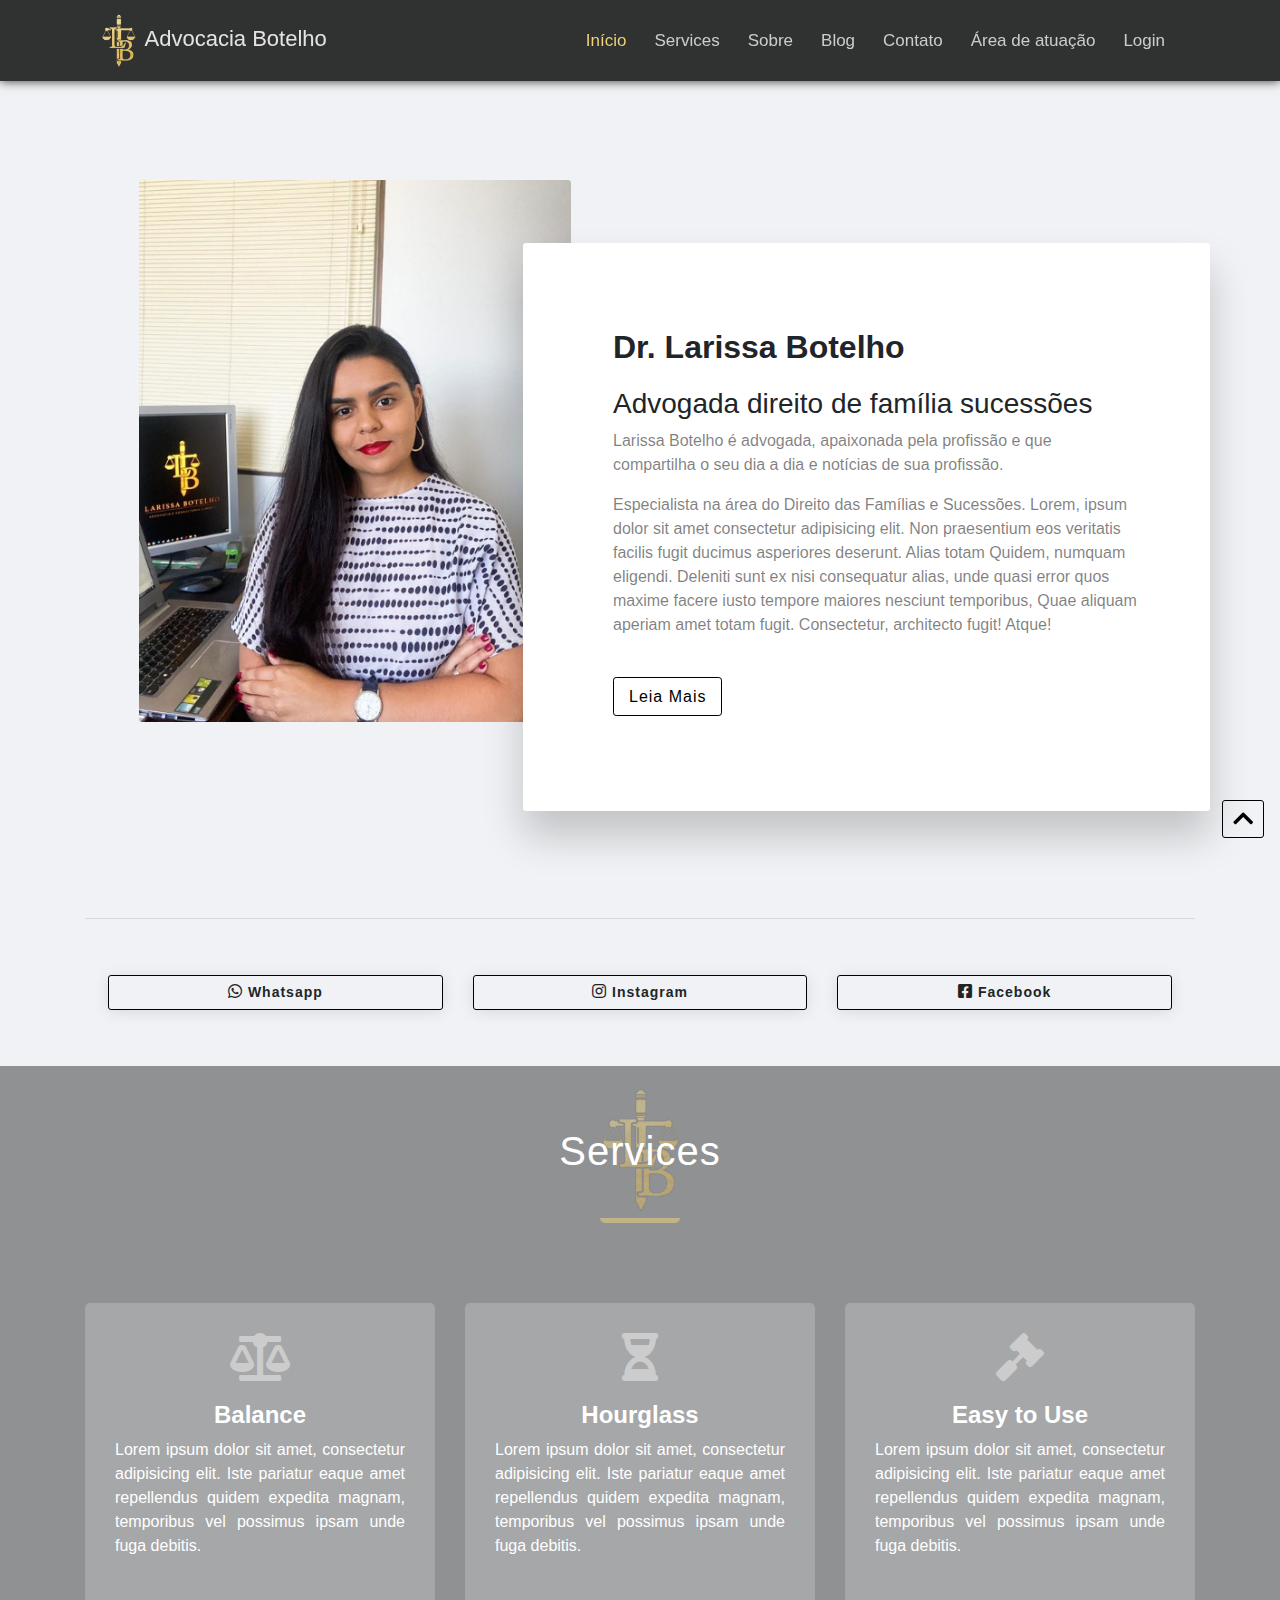
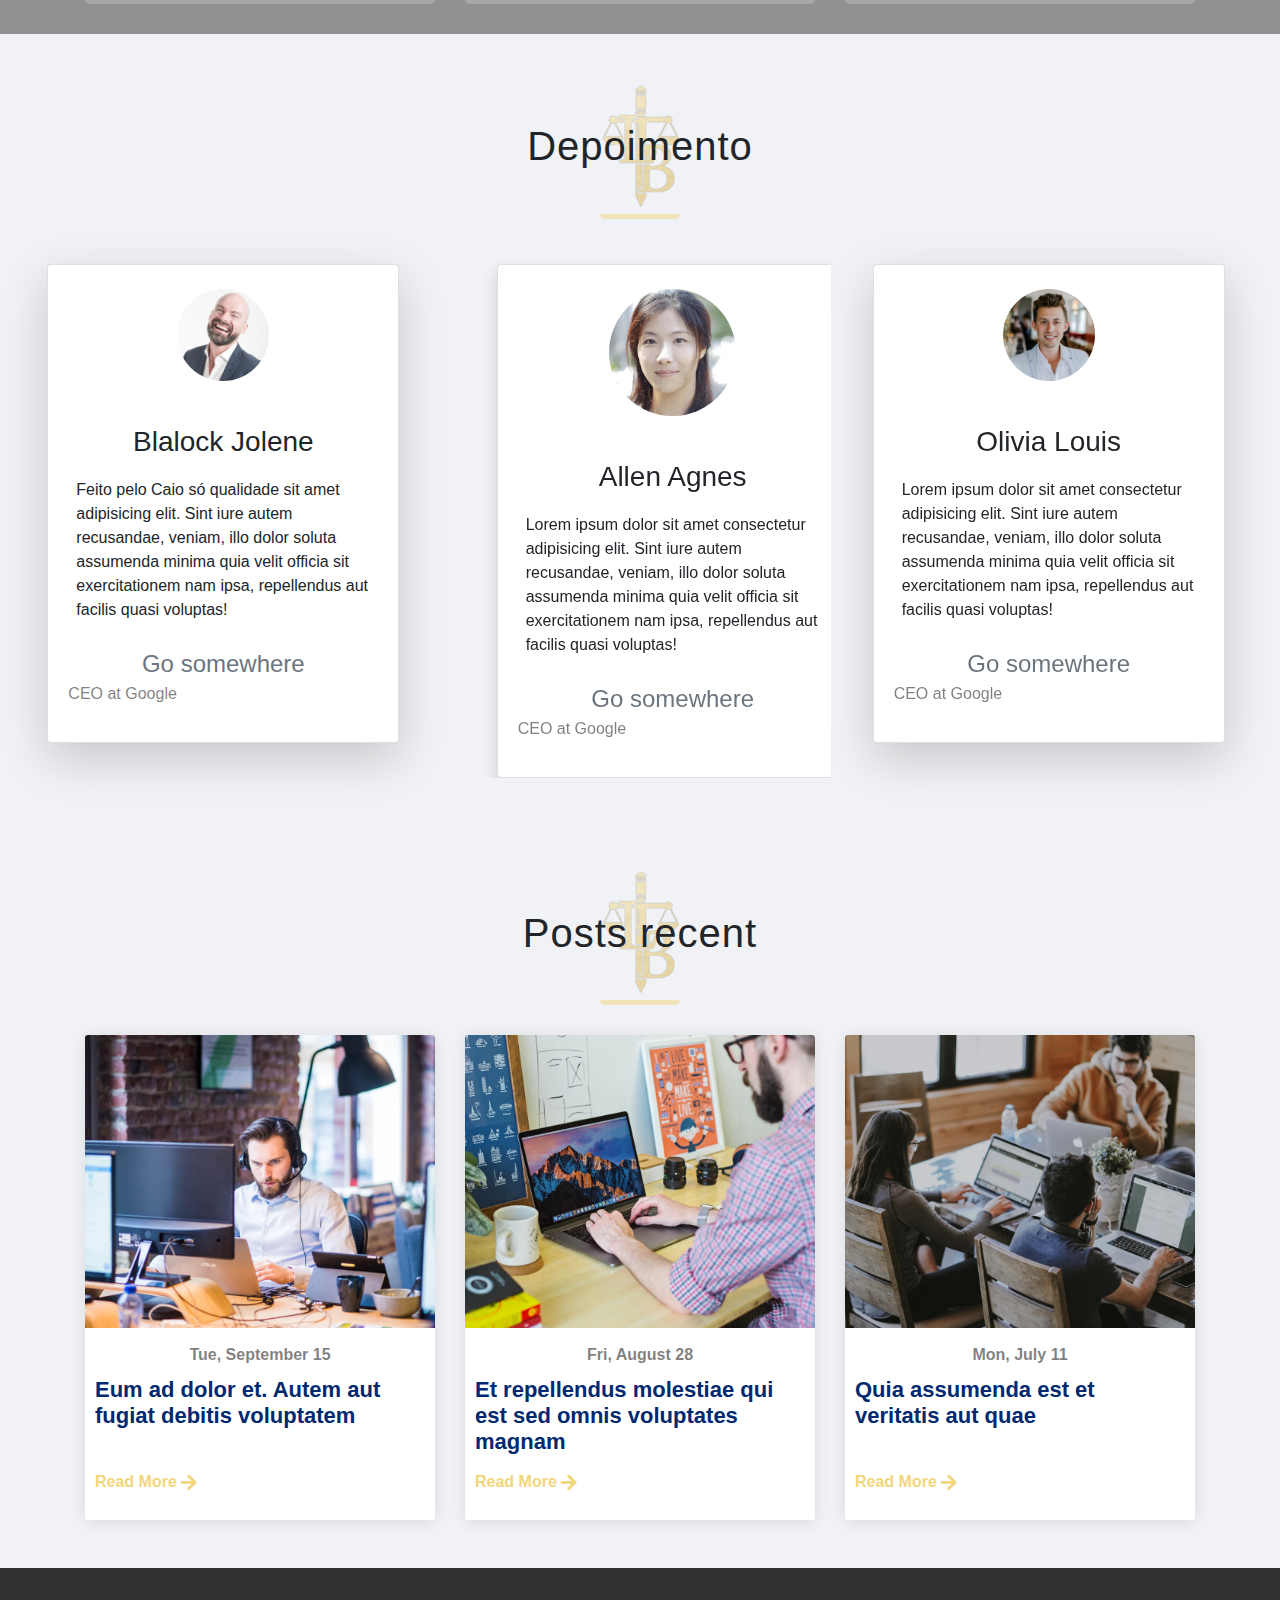
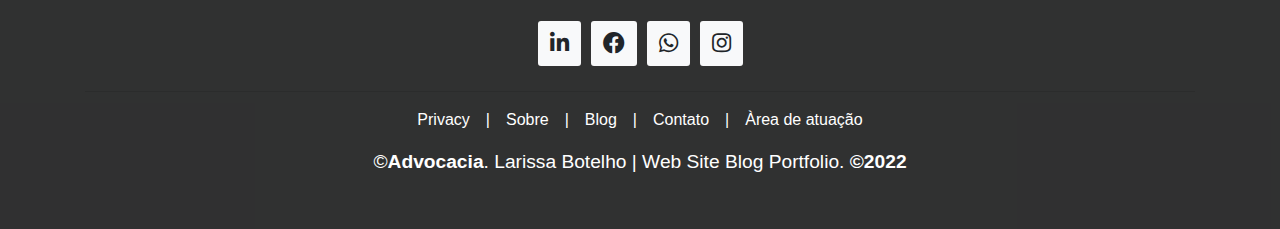
<file: index.html>
<!DOCTYPE html>
<html lang="pt-BR">
<head>
  <meta charset="UTF-8">
  <meta http-equiv="X-UA-Compatible" content="IE=edge">
  <meta name="viewport" content="width=device-width, initial-scale=1.0">
  <title>Larissa Botelho Advocacia</title>
  <!-- Icon Url -->
  <link rel="shortcut icon" href="assets/img/icon-logo.svg" type="image/x-icon">
  <!-- Style Tongas -->
  <link rel="stylesheet" href="assets/css/style.css">
  <!-- Bootstrap -->
  <link rel="stylesheet" href="assets/css/bootstrap.min.css">
  <!-- Icon -->
  <link rel="stylesheet" href="assets/css/all.min.css">
</head>
<body style="background: var(--color-global-gray-2);">
  <!-- Header Navbar -->
  <header class="header fixed-top">
    <div class="container">
      <div class="main-menu">
        <nav class="navbar navbar-expand-lg navbar-light">
          <a class="navbar-brand" href="index.html">
            <img src="assets/img/icon-logo.svg" alt="Icon-Navbar" width="35">
            <span>Advocacia Botelho</span>
          </a>
          <button class="navbar-toggler" type="button" data-toggle="collapse" data-target="#navbarNav"
            aria-controls="navbarNav" aria-expanded="false" aria-label="Toggle navigation"
            style="background: var(--color-global-gray-3); border-radius: 3px;">
            <span class="navbar-toggler-icon"></span>
          </button>
          <div class="collapse navbar-collapse" id="navbarNav">
            <div class="mr-auto"></div>
            <ul class="navbar-nav">
              <li class="nav-item active">
                <a class="nav-link " aria-current="page">Início</a>
              </li>
              <li class="nav-item">
                <a class="nav-link" href="#services">Services</a>
              </li>
              <li class="nav-item">
                <a class="nav-link" href="about.html">Sobre</a>
              </li>
              <li class="nav-item">
                <a class="nav-link" href="blog.html">Blog</a>
              </li>
              <li class="nav-item">
                <a class="nav-link" href="contact.html">Contato</a>
              </li>
              <li class="nav-item">
                <a class="nav-link" href="services.html">Área de atuação</a>
              </li>
              <li class="nav-item">
                <a class="nav-link" href="login.html">Login</a>
              </li>
            </ul>
          </div>
        </nav>
      </div>
    </div>
  </header><!-- // Header Navbar -->
  <!-- Move Up -->
  <div class="move-up fixed-bottom text-right">
    <a href="#"><i class="fas fa-chevron-up"></i></a>
  </div><!--// Move Up -->
  <!-- About -->
  <section class="about section" id="about">
    <div class="container text-center">
      <div class="row">
        <div class="col-md-6 col-12">
          <div class="pray">
            <img src="assets/img/about.PNG" alt="larissa about" class="img-fluid">
          </div>
        </div>
        <div class="col-md-6 col-12">
          <div class="panel text-left">
            <h1>Dr. Larissa Botelho</h1>
            <h3>Advogada direito de família sucessões</h3>
            <p>
              Larissa Botelho é advogada, apaixonada pela profissão e que compartilha o seu dia a dia e notícias de sua
              profissão.
            </p>
            <p>
              Especialista na área do Direito das Famílias e Sucessões. Lorem, ipsum dolor sit amet consectetur
              adipisicing elit. Non praesentium eos veritatis facilis fugit ducimus asperiores deserunt. Alias totam
              Quidem, numquam eligendi. Deleniti sunt ex nisi consequatur alias, unde quasi error quos maxime facere
              iusto tempore maiores nesciunt temporibus, Quae aliquam aperiam amet totam fugit. Consectetur, architecto
              fugit! Atque!
            </p>
            <div class="read-more">
              <a href="about.html">Leia Mais</a>
            </div>
          </div>
        </div>
      </div>
    </div>
  </section><!--// About -->
  <!-- Network Social -->
  <div class="network">
    <div class="container">
      <hr>
      <div class="row" id="services">
        <div class="col-md-4 col-12">
          <div class="rede">
            <a class="btn mr-4" href="https://linktr.ee/Larissabotelho__">
              <i class="fab fa-whatsapp">&nbsp;</i>Whatsapp
            </a>
          </div>
        </div>
        <div class="col-md-4 col-12">
          <div class="rede">
            <a class="btn mr-4" href="https://www.instagram.com/larissabotelho__/">
              <i class="fab fa-instagram">&nbsp;</i>Instagram
            </a>
          </div>
        </div>
        <div class="col-md-4 col-12">
          <div class="rede">
            <a class="btn mr-4" href="https://www.facebook.com/Larissa.Rodriguessss">
              <i class="fab fa-facebook-square">&nbsp;</i>Facebook
            </a>
          </div>
        </div>
      </div>
    </div>
  </div><!-- // Network Social -->
  <!-- Services -->
  <div class="section services">
    <div class="container">
      <div class="logo-menu position-relative d-flex align-items-center justify-content-center">
        <img class="display-1 logo" src="assets/img/icon-logo.svg" alt="logo" width="80">
        <h2 class="position-absolute">Services</h2>
      </div>
      <div class="row">
        <div class="col-md-4 col-12">
          <div class="service-area">
            <i class="fas fa-balance-scale" aria-hidden="true"></i>
            <h4>Balance</h4>
            <p>Lorem ipsum dolor sit amet, consectetur adipisicing elit. Iste pariatur eaque amet repellendus quidem
              expedita magnam, temporibus vel possimus ipsam unde fuga debitis.</p>
          </div>
        </div>
        <div class="col-md-4 col-12">
          <div class="service-area">
            <i class="fas fa-hourglass-half"></i>
            <h4>Hourglass</h4>
            <p>Lorem ipsum dolor sit amet, consectetur adipisicing elit. Iste pariatur eaque amet repellendus quidem
              expedita magnam, temporibus vel possimus ipsam unde fuga debitis.</p>
          </div>
        </div>
        <div class="col-md-4 col-12">
          <div class="service-area">
            <i class="fas fa-gavel" aria-hidden="true"></i>
            <h4>Easy to Use</h4>
            <p>Lorem ipsum dolor sit amet, consectetur adipisicing elit. Iste pariatur eaque amet repellendus quidem
              expedita magnam, temporibus vel possimus ipsam unde fuga debitis.</p>
          </div>
        </div>
      </div>
    </div>
  </div><!--// Services -->
  <!-- Testimonial -->
  <section class="testimonial">
    <div class="logo-menu position-relative d-flex align-items-center justify-content-center">
      <img class="display-1 logo" src="assets/img/icon-logo.svg" alt="logo" width="80">
      <h2 class="position-absolute">Depoimento</h2>
    </div>
    <div class="team row">
      <div class="col-md-4 col-12 text-center">
        <div class="card mr-2 d-inline-block shadow-lg">
          <div class="card-img-top">
            <img src="assets/img/testimonials-1.jpg" class="img-fluid border-radius p-4" alt="">
          </div>
            <div class="card-body">
              <h3 class="card-title">Blalock Jolene</h3>
              <p class="card-text">
                  Feito pelo Caio só qualidade sit amet adipisicing elit. Sint iure autem recusandae, veniam, illo dolor soluta assumenda
                  minima quia velit officia sit exercitationem nam ipsa, repellendus aut facilis quasi voluptas!
              </p>
              <a href="#" class="text-secondary text-decoration-none">Go somewhere</a>
              <p class="text-black-50">CEO at Google</p>
            </div>
         </div>
      </div>
      <div class="col-md-4 col-12">
        <div id="carouselExampleControls" class="carousel slide " data-ride="carousel">
          <div class="carousel-inner text-center">
            <div class="carousel-item active">
              <div class="card mr-2 d-inline-block shadow">
                <div class="card-img-top">
                  <img src="assets/img/testimonials-2.jpg" class="img-fluid rounded-circle w-50 p-4" alt="">
                </div>
                <div class="card-body">
                  <h3 class="card-title">Allen Agnes</h3>
                    <p class="card-text">
                      Lorem ipsum dolor sit amet consectetur adipisicing elit. Sint iure autem recusandae, veniam, illo dolor soluta assumenda
                      minima quia velit officia sit exercitationem nam ipsa, repellendus aut facilis quasi voluptas!
                    </p>
                    <a href="#" class="text-secondary text-decoration-none">Go somewhere</a>
                    <p class="text-black-50">CEO at Google</p>
                </div>
              </div>
            </div>
            <div class="carousel-item">
              <div class="card  d-inline-block mr-2 shadow">
                <div class="card-img-top">
                  <img src="assets/img/testimonials-3.jpg" class="img-fluid rounded-circle w-50 p-4" alt="">
                </div>
                <div class="card-body">
                  <h3 class="card-title">Amiel Barbara</h3>
                  <p class="card-text">
                    Lorem ipsum dolor sit amet consectetur adipisicing elit. Sint iure autem recusandae, veniam, illo dolor soluta assumenda
                    minima quia velit officia sit exercitationem nam ipsa, repellendus aut facilis quasi voluptas!
                  </p>
                    <a href="#" class="text-secondary text-decoration-none">Go somewhere</a>
                    <p class="text-black-50">CEO at Google</p>
                </div>
              </div>
            </div>
          </div>
        </div>
      </div>
      <div class="col-md-4 col-12 text-center">
        <div class="card mr-2 d-inline-block shadow-lg">
          <div class="card-img-top">
            <img src="assets/img/testimonials-4.jpg" class="img-fluid border-radius p-4" alt="">
          </div>
          <div class="card-body">
              <h3 class="card-title">Olivia Louis</h3>
              <p class="card-text">
                Lorem ipsum dolor sit amet consectetur adipisicing elit. Sint iure autem recusandae, veniam, illo dolor soluta assumenda
                minima quia velit officia sit exercitationem nam ipsa, repellendus aut facilis quasi voluptas!
              </p>
            <a href="#" class="text-secondary text-decoration-none">Go somewhere</a>
            <p class="text-black-50">CEO at Google</p>
          </div>
        </div>
      </div>
    </div>
  </section> <!-- // Testimonial -->
  <!-- Post-Recent -->
  <section class="recent-blog-posts">
    <div class="container">
      <div class="logo-menu position-relative d-flex align-items-center justify-content-center">
        <img class="display-1 logo" src="assets/img/icon-logo.svg" alt="logo" width="80">
        <h2 class="position-absolute">Posts recent</h2>
      </div>
      <div class="row">
        <div class="col-lg-4">
          <div class="post-box">
            <div class="post-img"><img src="assets/img/blog-1.jpg" class="img-fluid" alt=""></div>
            <span class="post-date">Tue, September 15</span>
            <h3 class="post-title">Eum ad dolor et. Autem aut fugiat debitis voluptatem</h3>
            <a href="blog.html" class="readmore stretched-link mt-auto"><span>Read More</span><i class="fas fa-arrow-right"></i></a>
          </div>
        </div>
        <div class="col-lg-4">
          <div class="post-box">
            <div class="post-img"><img src="assets/img/blog-2.jpg" class="img-fluid" alt=""></div>
            <span class="post-date">Fri, August 28</span>
            <h3 class="post-title">Et repellendus molestiae qui est sed omnis voluptates magnam</h3>
            <a href="blog.html" class="readmore stretched-link mt-auto"><span>Read More</span><i class="fas fa-arrow-right"></i></a>
          </div>
        </div>
        <div class="col-lg-4">
          <div class="post-box">
            <div class="post-img"><img src="assets/img/blog-3.jpg" class="img-fluid" alt=""></div>
            <span class="post-date">Mon, July 11</span>
            <h3 class="post-title">Quia assumenda est et veritatis aut quae</h3>
            <a href="blog.html" class="readmore stretched-link mt-auto"><span>Read More</span><i class="fas fa-arrow-right"></i></a>
          </div>
        </div>
      </div>
    </div>
  </section><!-- //Post-Recent -->
  <!-- footer -->
  <footer>
    <div class="container-fluid  text-white mt-5 py-1 px-sm-1 px-md-5">
      <div class="container text-center py-5">
        <div class="link d-flex justify-content-center mb-4">
          <a class="btn btn-light btn-social mr-2" href="#"><i class="fab fa-linkedin-in"></i></a>
          <a class="btn btn-light btn-social mr-2" href="https://www.facebook.com/Larissa.Rodriguessss"><i
              class="fab fa-facebook"></i></a>
          <a class="btn btn-light btn-social mr-2" href="https://linktr.ee/Larissabotelho__"><i
              class="fab fa-whatsapp"></i></a>
          <a class="btn btn-light btn-social" href="https://www.instagram.com/larissabotelho__/"><i
              class="fab fa-instagram"></i></a>
        </div>
        <hr>
        <div class="d-flex justify-content-center mb-3">
          <a class="text-white" href="">Privacy</a>
          <span class="px-3">|</span>
          <a class="text-white" href="about.html">Sobre</a>
          <span class="px-3">|</span>
          <a class="text-white" href="blog.html">Blog</a>
          <span class="px-3">|</span>
          <a class="text-white" href="contact.html">Contato</a>
          <span class="px-3">|</span>
          <a class="text-white" href="services.html">Àrea de atuação
          </a>
        </div>
        <p class="m-0">&copy;<a class="text-white font-weight-bold" href="#">Advocacia</a>. Larissa Botelho | Web Site
          Blog Portfolio.<a class="text-white font-weight-bold" href="#"> &copy;2022</a>
        </p>
      </div>
    </div>
  </footer><!--// footer -->
  <!-- TONGAS VILAROUCA-->
  <!-- Jquery -->
  <script src="assets/js/jquery.3.4.1.js"></script>
  <!-- Bootstrap Js -->
  <script src="assets/js/bootstrap.min.js"></script>
</body>
</html>
</file>
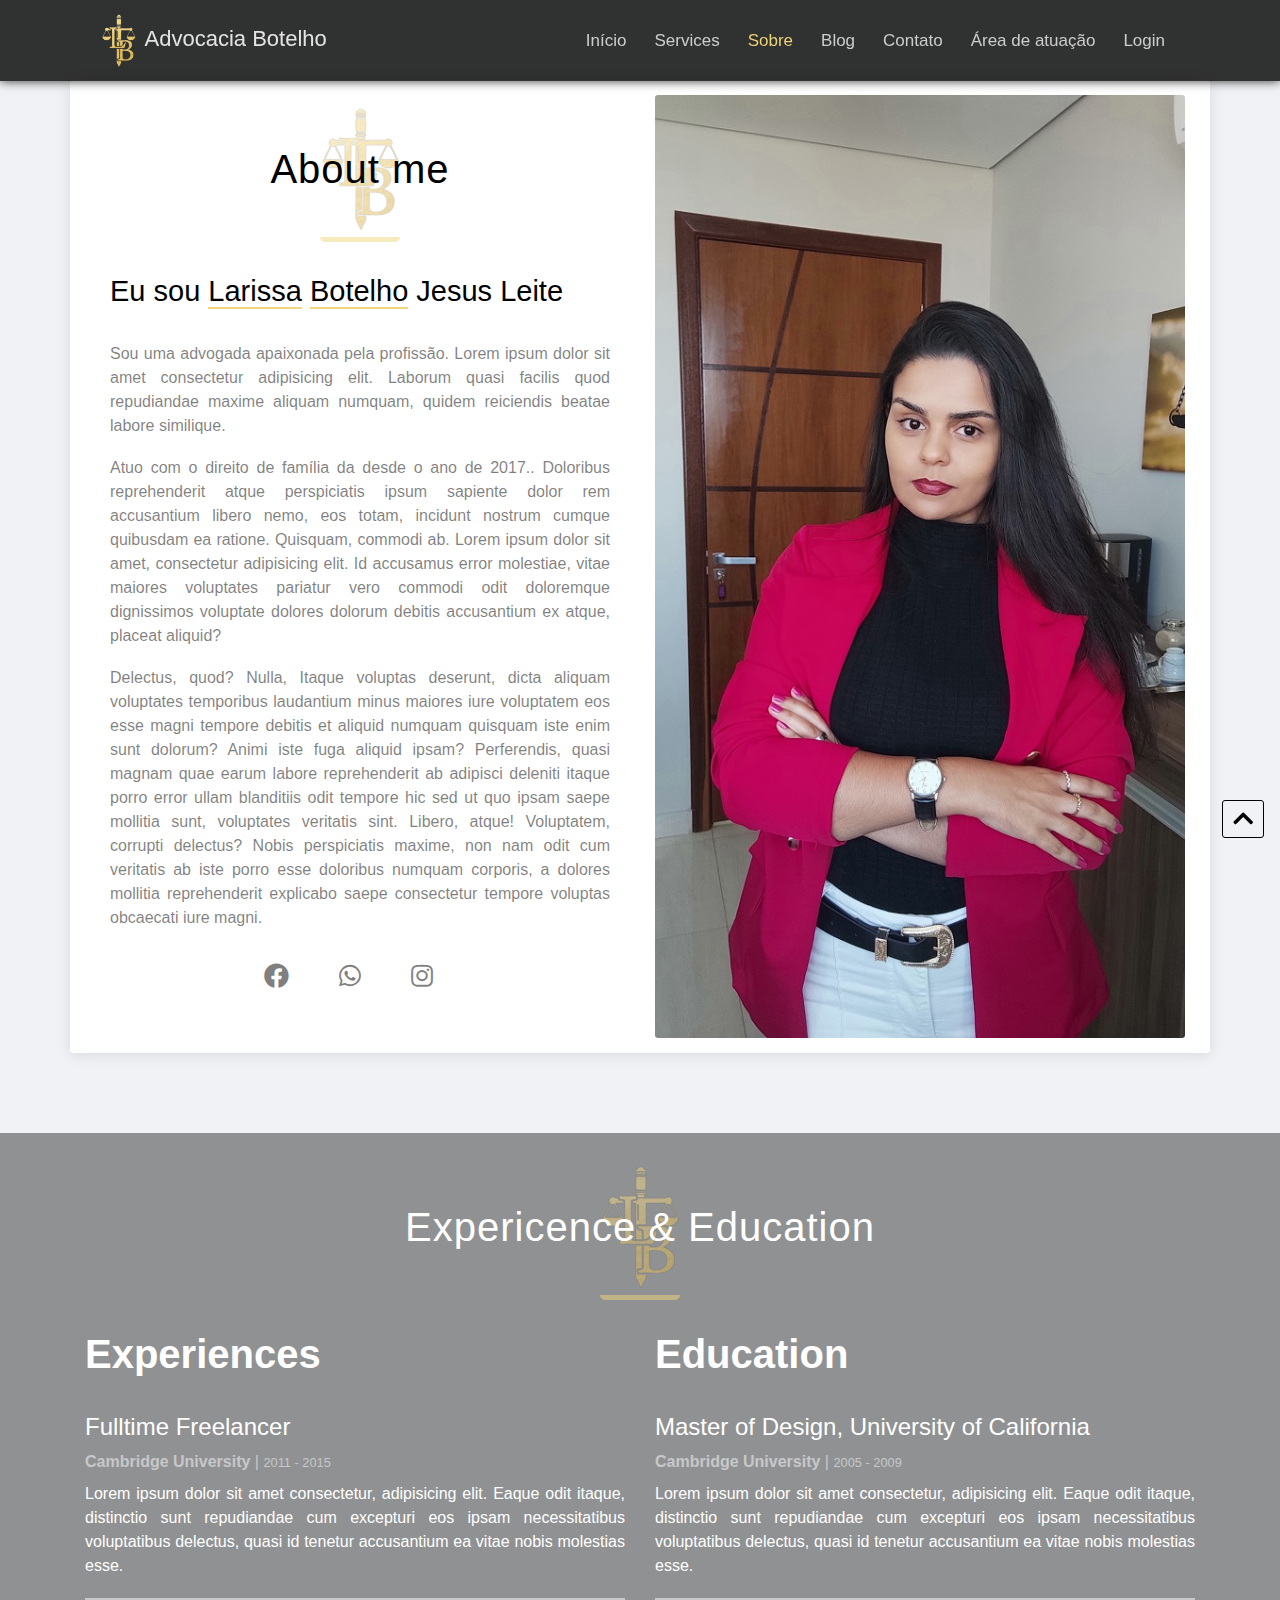
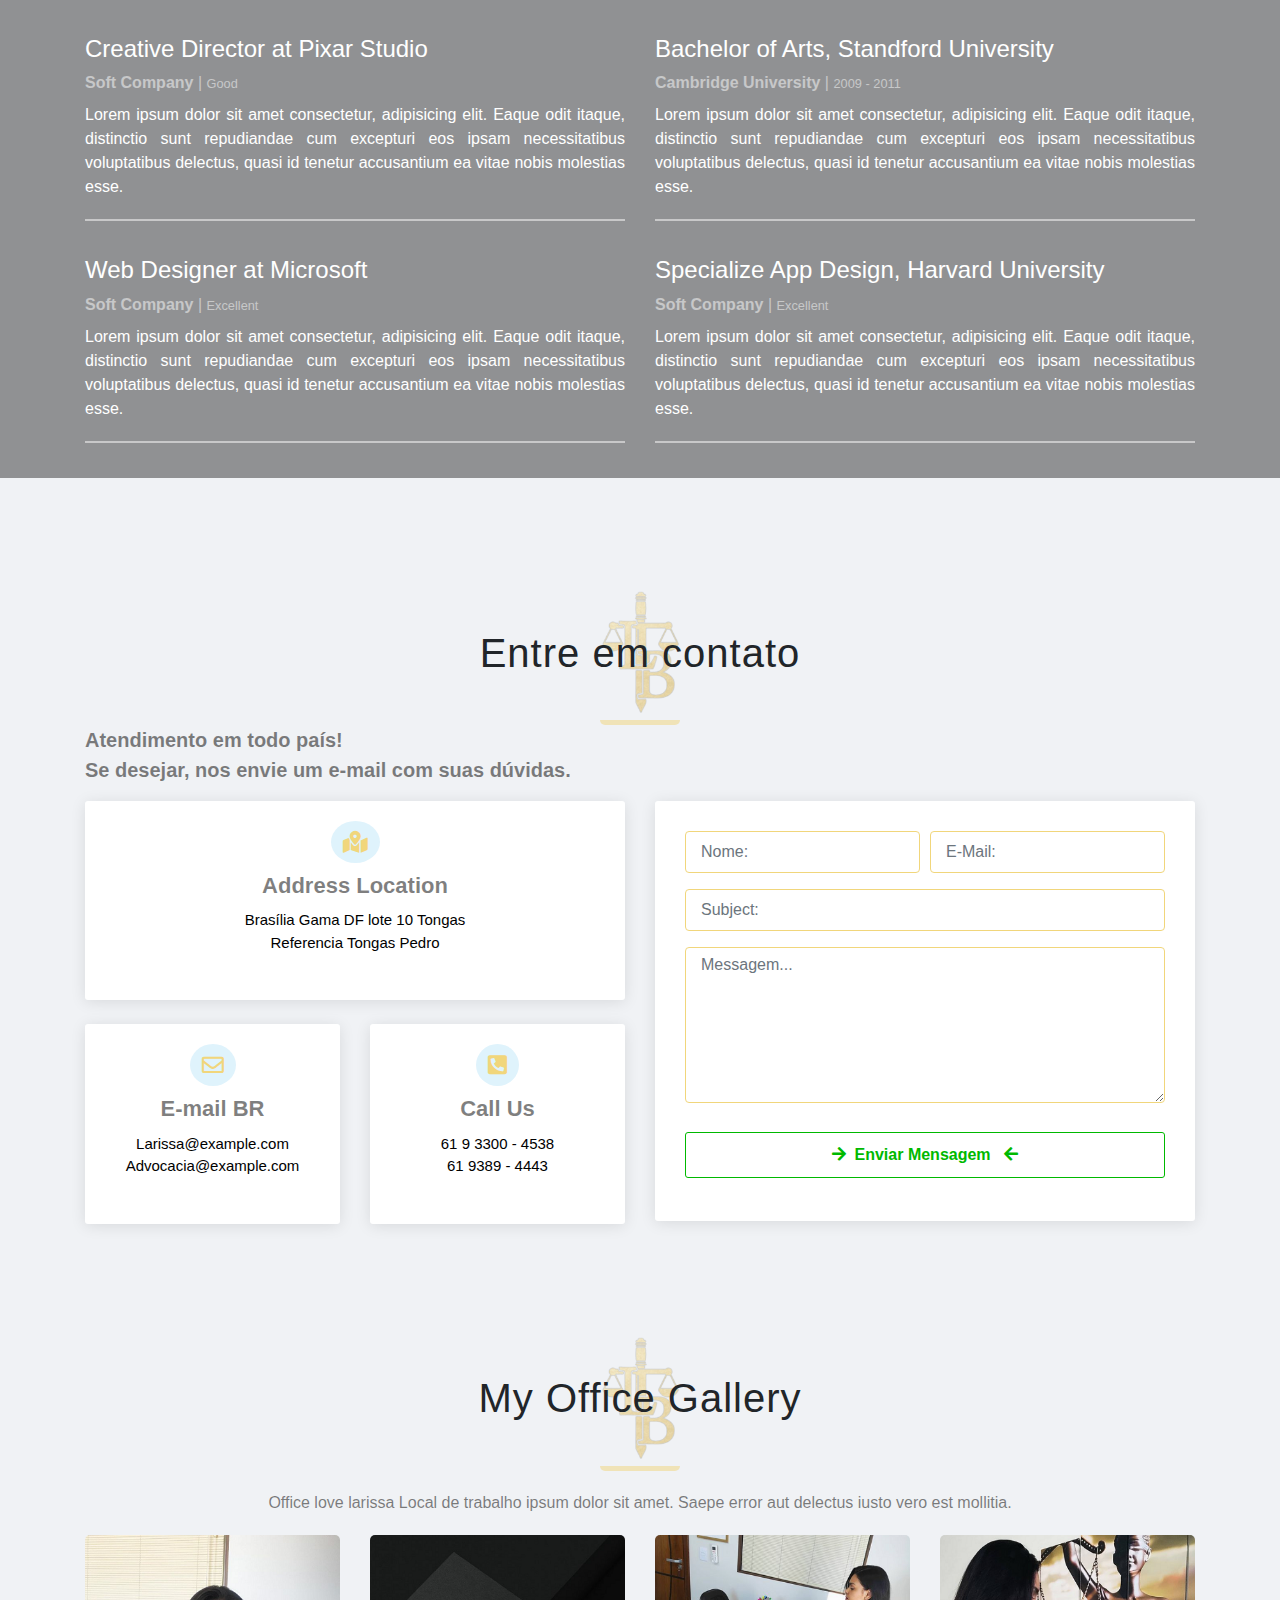
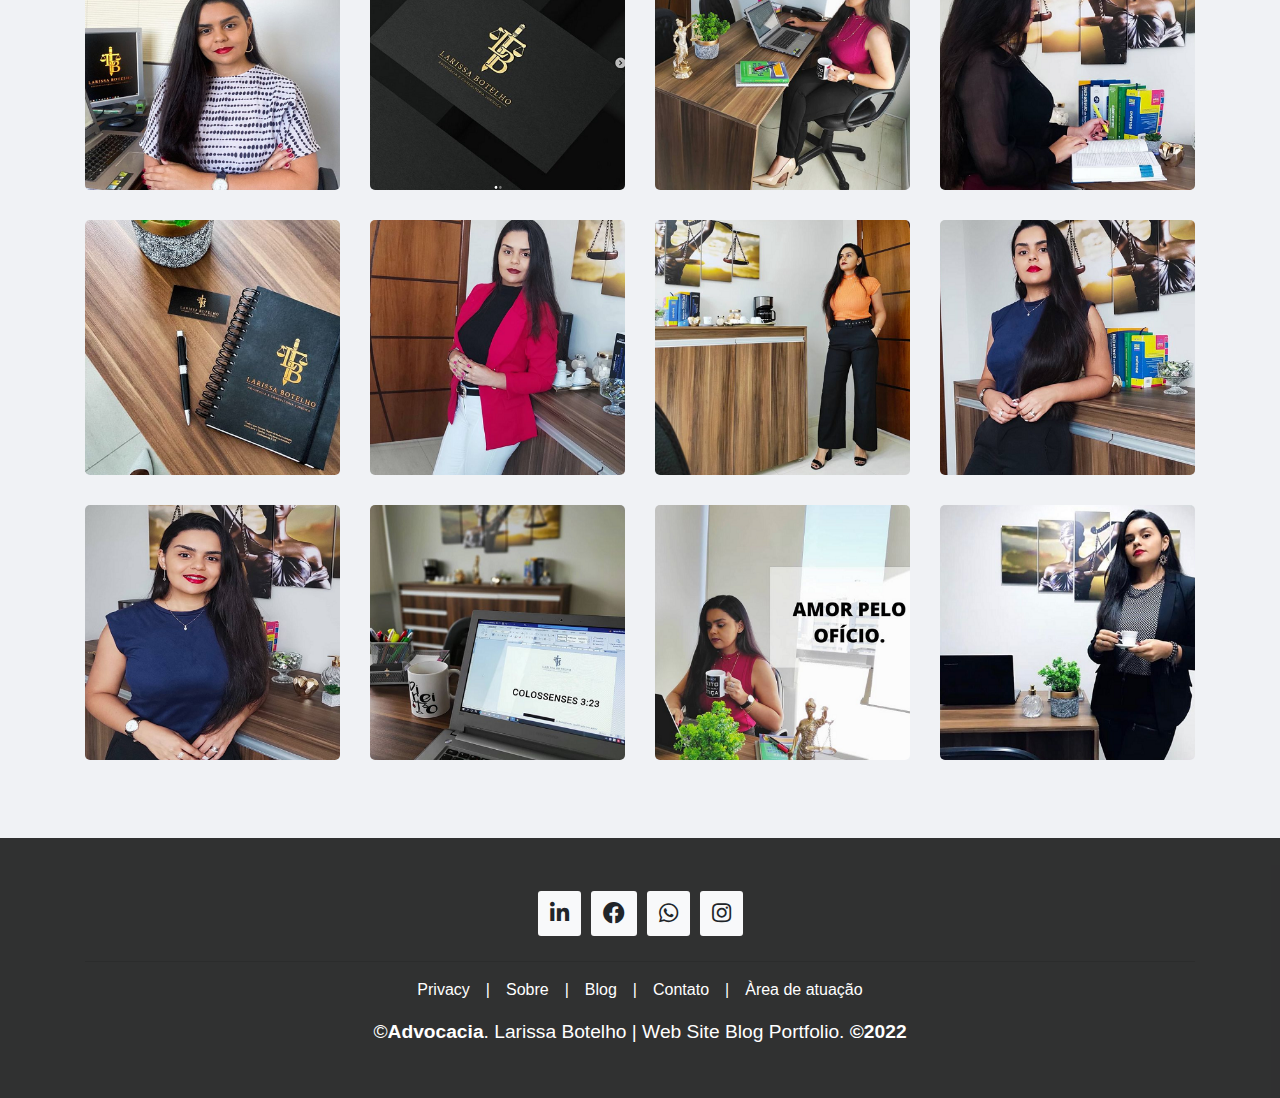
<file: about.html>
<!DOCTYPE html>
<html lang="pt-BR">
<head>
  <meta charset="UTF-8">
  <meta http-equiv="X-UA-Compatible" content="IE=edge">
  <meta name="viewport" content="width=device-width, initial-scale=1.0">
  <title>Larissa Botelho Advocacia</title>
  <!-- Icon Url -->
  <link rel="shortcut icon" href="assets/img/icon-logo.svg" type="image/x-icon">
  <!-- Style Tongas -->
  <link rel="stylesheet" href="assets/css/style.css">
  <!-- Bootstrap -->
  <link rel="stylesheet" href="assets/css/bootstrap.min.css">
  <!-- Icon -->
  <link rel="stylesheet" href="assets/css/all.min.css">
</head>
<body style="background: var(--color-global-gray-2);">
  <!-- Header Navbar -->
  <header class="header fixed-top">
    <div class="container">
      <div class="main-menu">
        <nav class="navbar navbar-expand-lg navbar-light">
          <a class="navbar-brand" href="index.html">
            <img src="assets/img/icon-logo.svg" alt="Icon-Navbar" width="35">
            <span>Advocacia Botelho</span>
          </a>
          <button class="navbar-toggler" type="button" data-toggle="collapse" data-target="#navbarNav"
            aria-controls="navbarNav" aria-expanded="false" aria-label="Toggle navigation"
            style="background: var(--color-global-gray-3); border-radius: 3px;">
            <span class="navbar-toggler-icon"></span>
          </button>
          <div class="collapse navbar-collapse" id="navbarNav">
            <div class="mr-auto"></div>
            <ul class="navbar-nav">
              <li class="nav-item">
                <a class="nav-link " aria-current="page" href="index.html">Início</a>
              </li>
              <li class="nav-item">
                <a class="nav-link" href="index.html">Services</a>
              </li>
              <li class="nav-item active">
                <a class="nav-link">Sobre</a>
              </li>
              <li class="nav-item">
                <a class="nav-link" href="blog.html">Blog</a>
              </li>
              <li class="nav-item">
                <a class="nav-link" href="contact.html">Contato</a>
              </li>
              <li class="nav-item">
                <a class="nav-link" href="services.html">Área de atuação</a>
              </li>
              <li class="nav-item">
                <a class="nav-link" href="login.html">Login</a>
              </li>
            </ul>
          </div>
        </nav>
      </div>
    </div>
  </header><!-- // Header Navbar -->
  <!-- Move Up -->
  <div class="move-up fixed-bottom text-right">
    <a href="#"><i class="fas fa-chevron-up"></i></a>
  </div><!--// Move Up -->
  <!-- About-me -->
  <div class="about-me" id="">
    <div class="container">
      <div class="row">
        <div class="about-me-left col-md-6 col-12">
          <div class="logo-menu position-relative d-flex align-items-center justify-content-center">
            <img class="display-1 logo" src="assets/img/icon-logo.svg" alt="logo" width="80">
            <h2 class="position-absolute">About me</h2>
          </div>
          <h3>Eu sou <span>Larissa</span>&nbsp;<span>Botelho</span> Jesus Leite</h3>
          <p>Sou uma advogada apaixonada pela profissão. Lorem ipsum dolor sit amet consectetur adipisicing elit.
            Laborum quasi facilis quod repudiandae maxime aliquam numquam, quidem reiciendis beatae labore similique.
          </p>
          <p>
            Atuo com o direito de família da desde o ano de 2017.. Doloribus reprehenderit atque perspiciatis ipsum
            sapiente dolor rem accusantium libero nemo, eos totam, incidunt nostrum cumque quibusdam ea ratione.
            Quisquam, commodi ab.
            Lorem ipsum dolor sit amet, consectetur adipisicing elit. Id accusamus error molestiae, vitae maiores
            voluptates pariatur vero commodi odit doloremque dignissimos voluptate dolores dolorum debitis accusantium
            ex atque, placeat aliquid?
          </p>
          <p>
            Delectus, quod? Nulla,
            Itaque voluptas deserunt, dicta aliquam voluptates temporibus laudantium minus maiores iure voluptatem eos
            esse magni tempore debitis et aliquid numquam quisquam iste enim sunt dolorum? Animi iste fuga aliquid
            ipsam?
            Perferendis, quasi magnam quae earum labore reprehenderit ab adipisci deleniti itaque porro error ullam
            blanditiis odit tempore hic sed ut quo ipsam saepe mollitia sunt, voluptates veritatis sint. Libero, atque!
            Voluptatem, corrupti delectus? Nobis perspiciatis maxime, non nam odit cum veritatis ab iste porro esse
            doloribus numquam corporis, a dolores mollitia reprehenderit explicabo saepe consectetur tempore voluptas
            obcaecati iure magni.
          </p>
          <div class="container-fluid icon">
            <div class="d-flex justify-content-center mb-4">
              <a class="btn mr-4" href="https://www.facebook.com/Larissa.Rodriguessss">
                <i class="fab fa-facebook"></i>
              </a>
              <a class="btn mr-4" href="https://linktr.ee/Larissabotelho__">
                <i class="fab fa-whatsapp"></i>
              </a>
              <a class="btn mr-4" href="https://www.instagram.com/larissabotelho__/">
                <i class="fab fa-instagram"></i>
              </a>
            </div>
          </div>
        </div>
        <div class="about-me-right col-md-6 col-12">
          <img src="assets/img/about-me.jpg" class="img-fluid d-none d-md-block" alt="about-me">
        </div>
      </div>
    </div>
  </div>
  <!--// About-me -->
  <!-- Qualification -->
  <div class="section qualification" id="">
    <div class="container">
      <div class="logo-menu position-relative d-flex align-items-center justify-content-center">
        <img class="display-1" src="assets/img/icon-logo.svg" alt="logo" width="80">
        <h2 class="position-absolute">Expericence & Education</h2>
      </div>
      <div class="row">
        <div class="col-lg-6 col-12">
          <h1>Experiences</h1>
          <div class="life">
            <h4>Fulltime Freelancer</h4>
            <p class="mb-2"><strong>Cambridge University</strong> | <small>2011 - 2015</small></p>
            <p>Lorem ipsum dolor sit amet consectetur, adipisicing elit. Eaque odit itaque, distinctio sunt repudiandae
              cum excepturi eos ipsam necessitatibus voluptatibus delectus, quasi id tenetur accusantium ea vitae nobis
              molestias esse.</p>
          </div>
          <div class="life">
            <h4>Creative Director at Pixar Studio</h4>
            <p class="mb-2"><strong>Soft Company</strong> | <small> Good</small></p>
            <p>Lorem ipsum dolor sit amet consectetur, adipisicing elit. Eaque odit itaque, distinctio sunt repudiandae
              cum excepturi eos ipsam necessitatibus voluptatibus delectus, quasi id tenetur accusantium ea vitae nobis
              molestias esse.</p>
          </div>
          <div class="life">
            <h4>Web Designer at Microsoft</h4>
            <p class="mb-2"><strong>Soft Company</strong> | <small> Excellent</small></p>
            <p>Lorem ipsum dolor sit amet consectetur, adipisicing elit. Eaque odit itaque, distinctio sunt repudiandae
              cum excepturi eos ipsam necessitatibus voluptatibus delectus, quasi id tenetur accusantium ea vitae nobis
              molestias esse.</p>
          </div>
        </div>
        <div class="col-lg-6 col-12">
          <h1>Education</h1>
          <div class="life">
            <h4>Master of Design, University of California</h4>
            <p class="mb-2"><strong>Cambridge University</strong> | <small>2005 - 2009</small></p>
            <p>Lorem ipsum dolor sit amet consectetur, adipisicing elit. Eaque odit itaque, distinctio sunt repudiandae
              cum excepturi eos ipsam necessitatibus voluptatibus delectus, quasi id tenetur accusantium ea vitae nobis
              molestias esse.</p>
          </div>
          <div class="life">
            <h4>Bachelor of Arts, Standford University</h4>
            <p class="mb-2"><strong>Cambridge University</strong> | <small>2009 - 2011</small></p>
            <p>Lorem ipsum dolor sit amet consectetur, adipisicing elit. Eaque odit itaque, distinctio sunt repudiandae
              cum excepturi eos ipsam necessitatibus voluptatibus delectus, quasi id tenetur accusantium ea vitae nobis
              molestias esse.</p>
          </div>
          <div class="life">
            <h4>Specialize App Design, Harvard University</h4>
            <p class="mb-2"><strong>Soft Company</strong> | <small> Excellent</small></p>
            <p>Lorem ipsum dolor sit amet consectetur, adipisicing elit. Eaque odit itaque, distinctio sunt repudiandae
              cum excepturi eos ipsam necessitatibus voluptatibus delectus, quasi id tenetur accusantium ea vitae nobis
              molestias esse.</p>
          </div>
        </div>
      </div>
    </div>
  </div>
  <!--// Qualification -->
  <!-- Contact -->
  <section class="contact-about section-bg" id="">
    <div class="container">
      <div class="logo-menu position-relative d-flex align-items-center justify-content-center">
        <img class="display-1 logo" src="assets/img/icon-logo.svg" alt="logo" width="80">
        <h2 class="position-absolute">Entre em contato </h2>
      </div>
      <div class="section-title">
        <p>Atendimento em todo país! <br>Se desejar, nos envie um e-mail com suas dúvidas.</p>
      </div>
      <div class="row">
        <div class="col-lg-6">
          <div class="row">
            <div class="col-md-12">
              <div class="info-box" data-aos="fade-up">
                <i class="fas fa-map-marked-alt"></i>
                <h3>Address Location</h3>
                <p>Brasília Gama DF lote 10 Tongas <br>Referencia Tongas Pedro</p>
              </div>
            </div>
            <div class="col-md-6">
              <div class="info-box mt-4" data-aos="fade-up" data-aos-delay="100">
                <i class="far fa-envelope"></i>
                <h3>E-mail BR</h3>
                <p>Larissa@example.com<br>Advocacia@example.com</p>
              </div>
            </div>
            <div class="col-md-6">
              <div class="info-box mt-4" data-aos="fade-up" data-aos-delay="100">
                <i class="fas fa-phone-square-alt"></i>
                <h3>Call Us</h3>
                <p>61 9 3300 - 4538 <br> 61 9389 - 4443</p>
              </div>
            </div>
          </div>
        </div>
        <div class="col-lg-6 mt-4 mt-lg-0">
          <form class="form w-100">
            <div class="form-row">
              <div class="col-md-6 form-group">
                <input type="text" class="form-control" placeholder="Nome:">
              </div>
              <div class="col-md-6 form-group">
                <input type="email" class="form-control" placeholder="E-Mail:">
              </div>
            </div>
            <div class="form-group">
              <input type="text" class="form-control" placeholder="Subject:">
            </div>
            <div class="form-group">
              <textarea rows="6" class="form-control" placeholder="Messagem..."></textarea>
            </div>
            <button type="btn">
              <i class="fas fa-arrow-right">&nbsp;</i>
              Enviar Mensagem &nbsp;
              <i class="fas fa-arrow-left"></i>
            </button>
          </form>
        </div>
      </div>
    </div>
  </section><!--// Contact -->
  <!-- Gallery -->
  <div class="section gallery container" id="">
    <div class="logo-menu position-relative d-flex align-items-center justify-content-center">
      <img class="display-1 logo" src="assets/img/icon-logo.svg" alt="logo" width="80">
      <h2 class="position-absolute">My Office Gallery</h2>
    </div>
    <p>Office love larissa Local de trabalho ipsum dolor sit amet. Saepe error aut delectus iusto vero est mollitia.</p>
    <div class="row">
      <div class="imgBox col-md-3 col-12">
        <div><img src="assets/img/gallery 01.PNG" alt="Gallery 01"></div>
      </div>
      <div class="imgBox col-md-3 col-12">
        <div><img src="assets/img/gallery 02.PNG" alt="Gallery 02"></div>
      </div>
      <div class="imgBox col-md-3 col-12">
        <div><img src="assets/img/gallery 03.PNG" alt="Gallery 03"></div>
      </div>
      <div class="imgBox col-md-3 col-12">
        <div><img src="assets/img/gallery 04.PNG" alt="Gallery 04"></div>
      </div>
      <div class="imgBox col-md-3 col-12">
        <div><img src="assets/img/gallery 05.PNG" alt="Gallery 05"></div>
      </div>
      <div class="imgBox col-md-3 col-12">
        <div><img src="assets/img/gallery 06.PNG" alt="Gallery 06"></div>
      </div>
      <div class="imgBox col-md-3 col-12">
        <div><img src="assets/img/gallery 07.PNG" alt="Gallery 07"></div>
      </div>
      <div class="imgBox col-md-3 col-12">
        <div><img src="assets/img/gallery 08.PNG" alt="Gallery 08"></div>
      </div>
      <div class="imgBox col-md-3 col-12">
        <div><img src="assets/img/gallery 09.PNG" alt="Gallery 09"></div>
      </div>
      <div class="imgBox col-md-3 col-12">
        <div><img src="assets/img/gallery 10.PNG" alt="Gallery 10"></div>
      </div>
      <div class="imgBox col-md-3 col-12">
        <div><img src="assets/img/gallery 11.PNG" alt="Gallery 11"></div>
      </div>
      <div class="imgBox col-md-3 col-12">
        <div><img src="assets/img/gallery 12.PNG" alt="Gallery 12"></div>
      </div>
    </div>
  </div><!--// Gallery -->
  <!-- footer -->
  <footer>
    <div class="container-fluid  text-white mt-5 py-1 px-sm-1 px-md-5">
      <div class="container text-center py-5">
        <div class="link d-flex justify-content-center mb-4">
          <a class="btn btn-light btn-social mr-2" href="#"><i class="fab fa-linkedin-in"></i></a>
          <a class="btn btn-light btn-social mr-2" href="https://www.facebook.com/Larissa.Rodriguessss"><i
              class="fab fa-facebook"></i></a>
          <a class="btn btn-light btn-social mr-2" href="https://linktr.ee/Larissabotelho__"><i
              class="fab fa-whatsapp"></i></a>
          <a class="btn btn-light btn-social" href="https://www.instagram.com/larissabotelho__/"><i
              class="fab fa-instagram"></i></a>
        </div>
        <hr>
        <div class="d-flex justify-content-center mb-3">
          <a class="text-white" href="">Privacy</a>
          <span class="px-3">|</span>
          <a class="text-white" href="about.html">Sobre</a>
          <span class="px-3">|</span>
          <a class="text-white" href="blog.html">Blog</a>
          <span class="px-3">|</span>
          <a class="text-white" href="contact.html">Contato</a>
          <span class="px-3">|</span>
          <a class="text-white" href="services.html">Àrea de atuação
          </a>
        </div>
        <p class="m-0">&copy;<a class="text-white font-weight-bold" href="#">Advocacia</a>. Larissa Botelho | Web Site
          Blog Portfolio.<a class="text-white font-weight-bold" href="#"> &copy;2022</a>
        </p>
      </div>
    </div>
  </footer><!--// footer -->
  <!-- TONGAS VILAROUCA-->
  <!-- Jquery -->
  <script src="assets/js/jquery.3.4.1.js"></script>
  <!-- Bootstrap Js -->
  <script src="assets/js/bootstrap.min.js"></script>
</body>
</html>
</file>
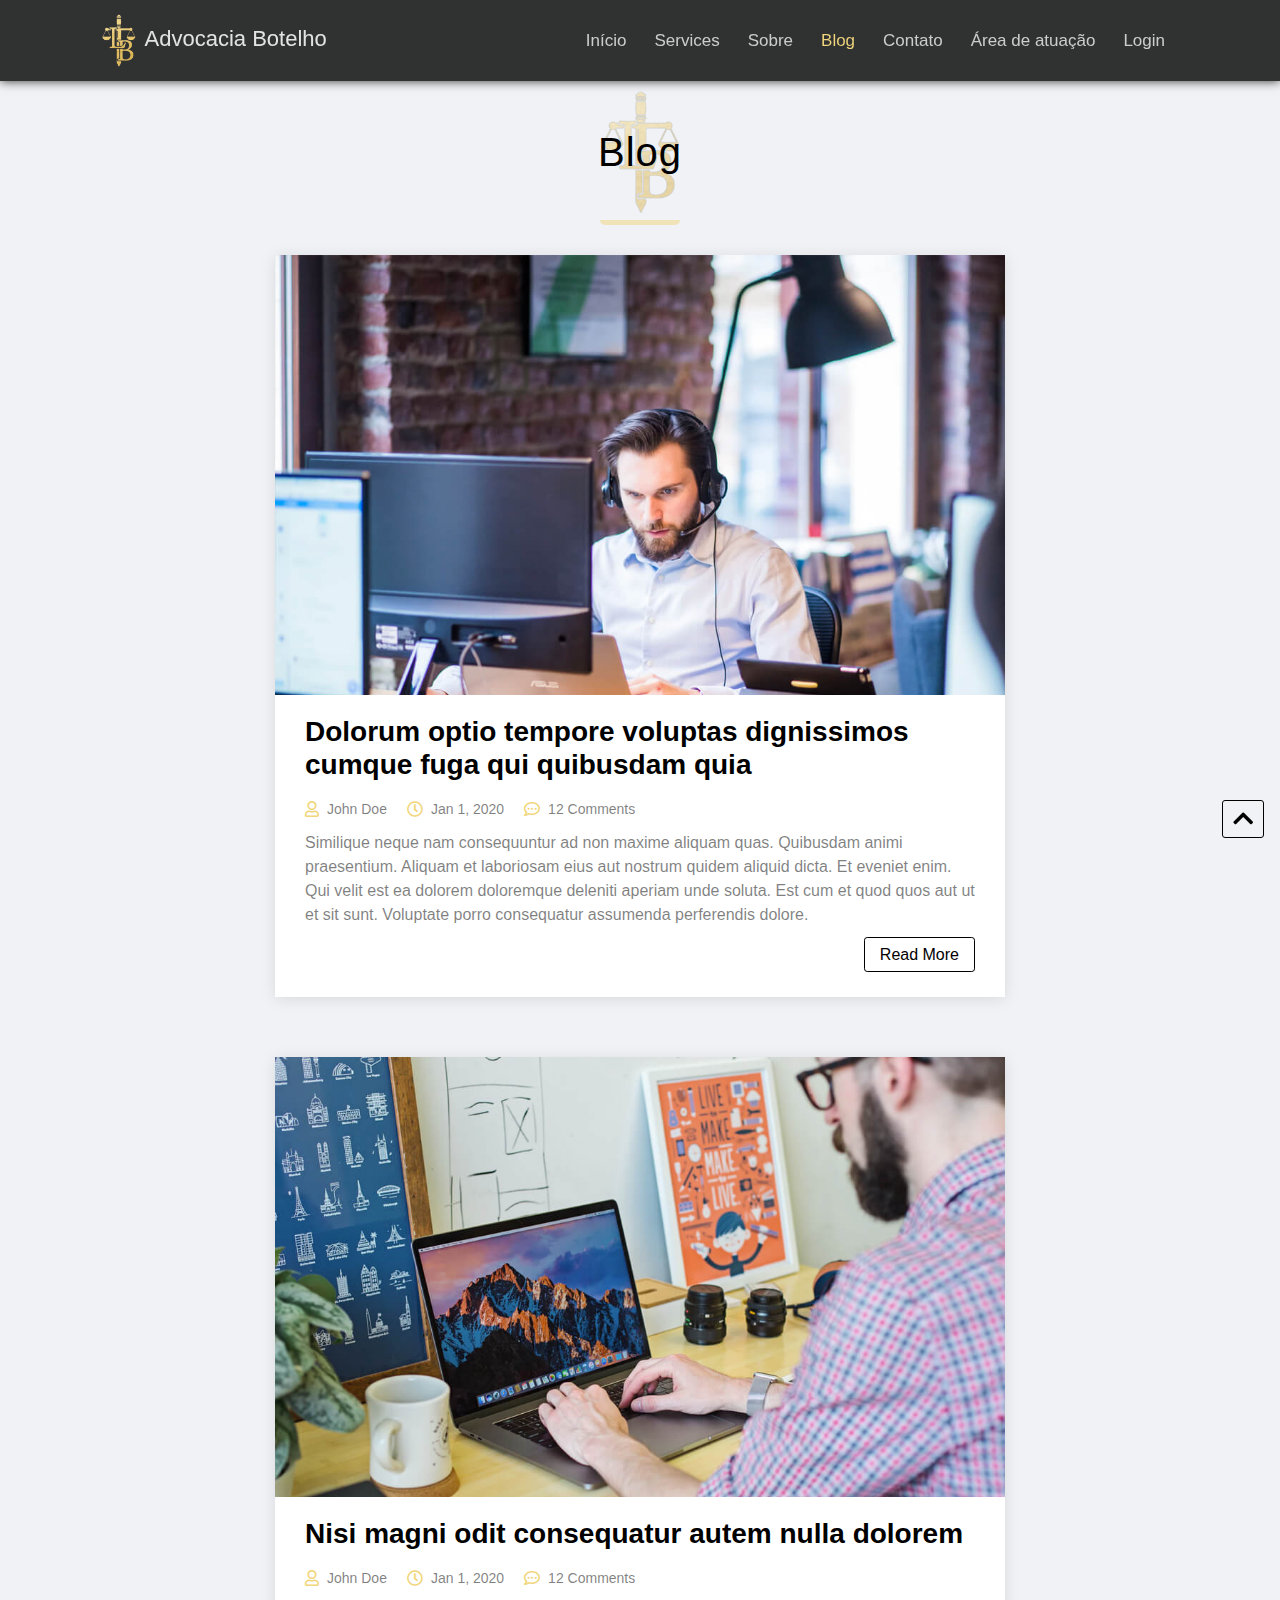
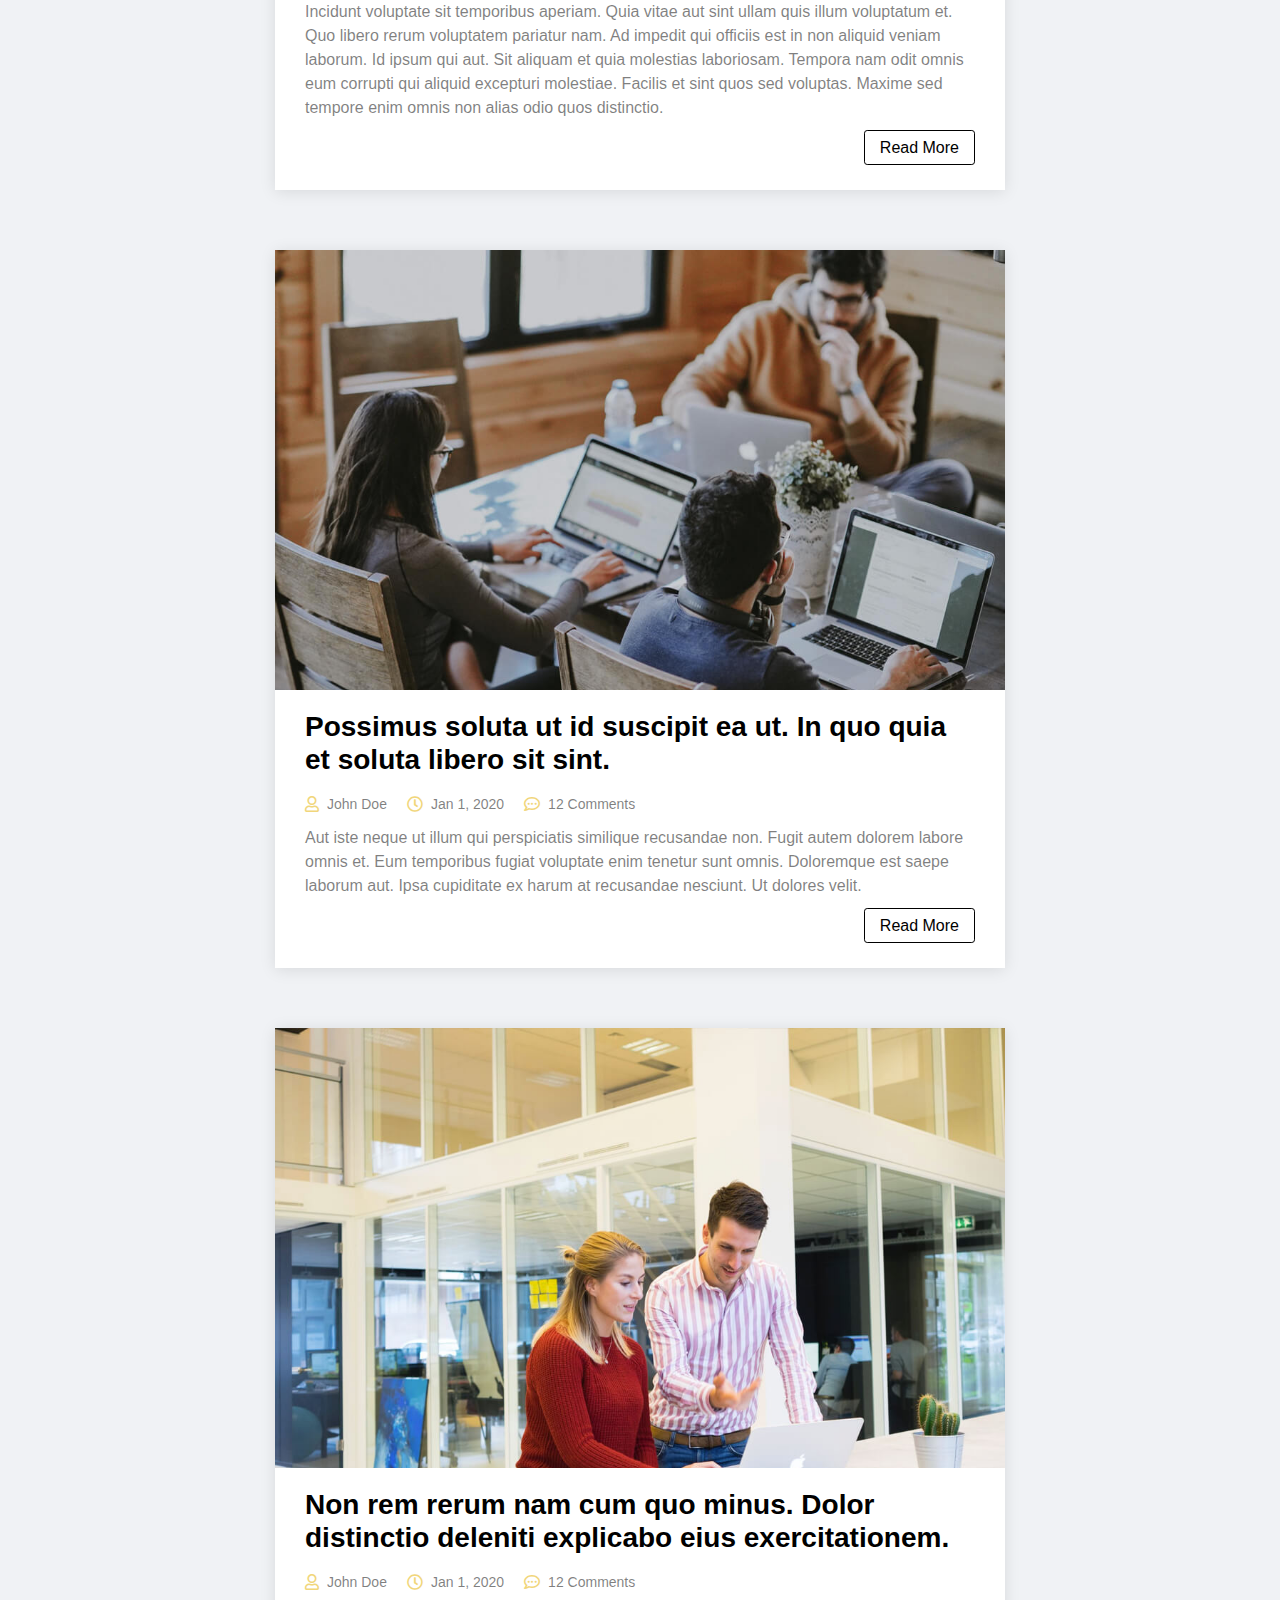
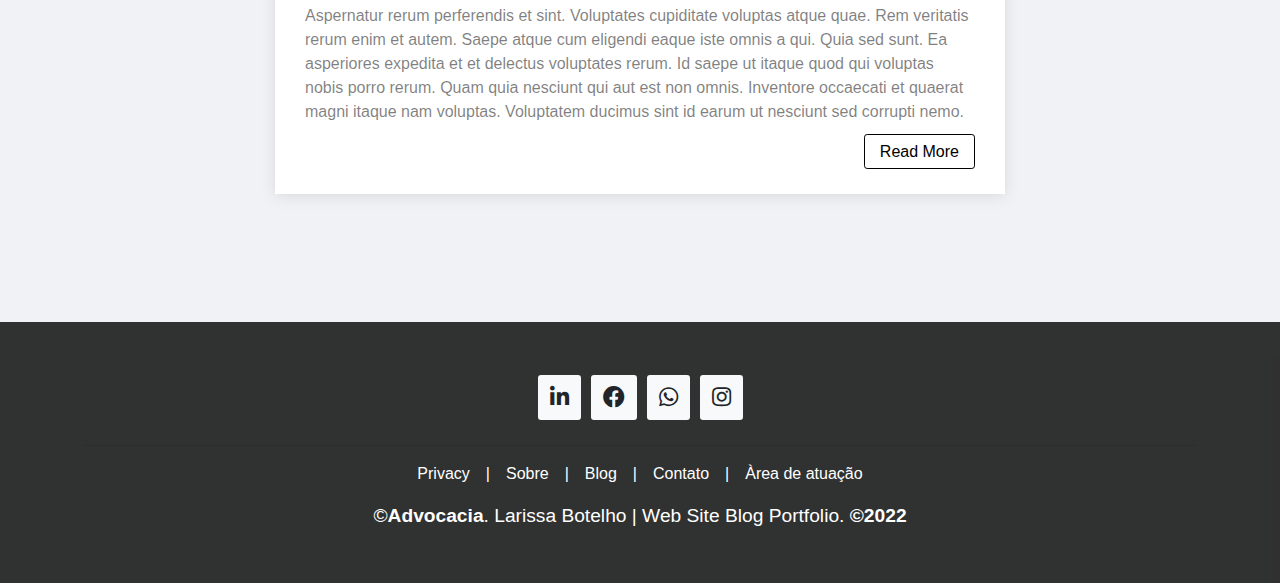
<file: blog.html>
<!DOCTYPE html>
<html lang="pt-BR">
<head>
  <meta charset="UTF-8">
  <meta http-equiv="X-UA-Compatible" content="IE=edge">
  <meta name="viewport" content="width=device-width, initial-scale=1.0">
  <title>Larissa Botelho Advocacia</title>
  <!-- Icon Url -->
  <link rel="shortcut icon" href="assets/img/icon-logo.svg" type="image/x-icon">
  <!-- Style Tongas -->
  <link rel="stylesheet" href="assets/css/style.css">
  <!-- Bootstrap -->
  <link rel="stylesheet" href="assets/css/bootstrap.min.css">
  <!-- Icon -->
  <link rel="stylesheet" href="assets/css/all.min.css">
</head>
<body style="background: var(--color-global-gray-2);">
  <!-- Header Navbar -->
  <header class="header fixed-top">
    <div class="container">
      <div class="main-menu">
        <nav class="navbar navbar-expand-lg navbar-light">
          <a class="navbar-brand" href="index.html">
            <img src="assets/img/icon-logo.svg" alt="Icon-Navbar" width="35">
            <span>Advocacia Botelho</span>
          </a>
          <button class="navbar-toggler" type="button" data-toggle="collapse" data-target="#navbarNav"
            aria-controls="navbarNav" aria-expanded="false" aria-label="Toggle navigation"
            style="background: var(--color-global-gray-3); border-radius: 3px;">
            <span class="navbar-toggler-icon"></span>
          </button>
          <div class="collapse navbar-collapse" id="navbarNav">
            <div class="mr-auto"></div>
            <ul class="navbar-nav">
              <li class="nav-item">
                <a class="nav-link " aria-current="page" href="index.html">Início</a>
              </li>
              <li class="nav-item">
                <a class="nav-link" href="index.html">Services</a>
              </li>
              <li class="nav-item">
                <a class="nav-link" href="about.html">Sobre</a>
              </li>
              <li class="nav-item active">
                <a class="nav-link">Blog</a>
              </li>
              <li class="nav-item">
                <a class="nav-link" href="contact.html">Contato</a>
              </li>
              <li class="nav-item">
                <a class="nav-link" href="services.html">Área de atuação</a>
              </li>
              <li class="nav-item">
                <a class="nav-link" href="login.html">Login</a>
              </li>
            </ul>
          </div>
        </nav>
      </div>
    </div>
  </header><!-- // Header Navbar -->
  <!-- Move Up -->
  <div class="move-up fixed-bottom text-right">
    <a href="#"><i class="fas fa-chevron-up"></i></a>
  </div><!--// Move Up -->
  <!-- Blog -->
  <section class="blog">
    <br><br>
    <div class="container">
      <div class="logo-menu position-relative d-flex align-items-center justify-content-center">
        <img class="display-1 logo" src="assets/img/icon-logo.svg" alt="logo" width="80">
        <h2 class="position-absolute">Blog</h2>
      </div>
      <div class="row justify-content-center">
        <div class="col-lg-8 entries">
          <article class="entry">
            <div class="entry-img">
              <img src="assets/img/blog-1.jpg" alt="" class="img-fluid">
            </div>
            <h2 class="entry-title">
              <a href="#">Dolorum optio tempore voluptas dignissimos cumque fuga qui quibusdam quia</a>
            </h2>
            <div class="entry-meta">
              <ul>
                <li class="d-flex align-items-center"><i class="far fa-user"></i><a href="#">John
                    Doe</a></li>
                <li class="d-flex align-items-center"><i class="far fa-clock"></i><a href="#"><time
                      datetime="2020-01-01">Jan 1, 2020</time></a></li>
                <li class="d-flex align-items-center"><i class="far fa-comment-dots"></i><a href="#">12
                    Comments</a></li>
              </ul>
            </div>
            <div class="entry-content">
              <p>
                Similique neque nam consequuntur ad non maxime aliquam quas. Quibusdam animi praesentium. Aliquam et
                laboriosam eius aut nostrum quidem aliquid dicta.
                Et eveniet enim. Qui velit est ea dolorem doloremque deleniti aperiam unde soluta. Est cum et quod quos
                aut ut et sit sunt. Voluptate porro consequatur assumenda perferendis dolore.
              </p>
              <div class="read-more">
                <a href="#">Read More</a>
              </div>
            </div>
          </article>
          <article class="entry">
            <div class="entry-img">
              <img src="assets/img/blog-2.jpg" alt="" class="img-fluid">
            </div>
            <h2 class="entry-title">
              <a href="#">Nisi magni odit consequatur autem nulla dolorem</a>
            </h2>
            <div class="entry-meta">
              <ul>
                <li class="d-flex align-items-center"><i class="far fa-user"></i><a href="#">John
                    Doe</a></li>
                <li class="d-flex align-items-center"><i class="far fa-clock"></i><a href="#"><time
                      datetime="2020-01-01">Jan 1, 2020</time></a></li>
                <li class="d-flex align-items-center"><i class="far fa-comment-dots"></i><a href="#">12
                    Comments</a></li>
              </ul>
            </div>
            <div class="entry-content">
              <p>
                Incidunt voluptate sit temporibus aperiam. Quia vitae aut sint ullam quis illum voluptatum et. Quo
                libero rerum voluptatem pariatur nam.
                Ad impedit qui officiis est in non aliquid veniam laborum. Id ipsum qui aut. Sit aliquam et quia
                molestias laboriosam. Tempora nam odit omnis eum corrupti qui aliquid excepturi molestiae. Facilis et
                sint quos sed voluptas. Maxime sed tempore enim omnis non alias odio quos distinctio.
              </p>
              <div class="read-more">
                <a href="#">Read More</a>
              </div>
            </div>
          </article>
          <article class="entry">
            <div class="entry-img">
              <img src="assets/img/blog-3.jpg" alt="" class="img-fluid">
            </div>
            <h2 class="entry-title">
              <a href="#">Possimus soluta ut id suscipit ea ut. In quo quia et soluta libero sit
                sint.</a>
            </h2>
            <div class="entry-meta">
              <ul>
                <li class="d-flex align-items-center"><i class="far fa-user"></i><a href="#">John
                    Doe</a></li>
                <li class="d-flex align-items-center"><i class="far fa-clock"></i><a href="#"><time
                      datetime="2020-01-01">Jan 1, 2020</time></a></li>
                <li class="d-flex align-items-center"><i class="far fa-comment-dots"></i><a href="#">12
                    Comments</a></li>
              </ul>
            </div>
            <div class="entry-content">
              <p>
                Aut iste neque ut illum qui perspiciatis similique recusandae non. Fugit autem dolorem labore omnis et.
                Eum temporibus fugiat voluptate enim tenetur sunt omnis.
                Doloremque est saepe laborum aut. Ipsa cupiditate ex harum at recusandae nesciunt. Ut dolores velit.
              </p>
              <div class="read-more">
                <a href="#">Read More</a>
              </div>
            </div>
          </article>
          <article class="entry">
            <div class="entry-img">
              <img src="assets/img/blog-4.jpg" alt="" class="img-fluid">
            </div>
            <h2 class="entry-title">
              <a href="#">Non rem rerum nam cum quo minus. Dolor distinctio deleniti explicabo eius
                exercitationem.</a>
            </h2>
            <div class="entry-meta">
              <ul>
                <li class="d-flex align-items-center"><i class="far fa-user"></i><a href="#">John
                    Doe</a></li>
                <li class="d-flex align-items-center"><i class="far fa-clock"></i><a href="#"><time
                      datetime="2020-01-01">Jan 1, 2020</time></a></li>
                <li class="d-flex align-items-center"><i class="far fa-comment-dots"></i><a href="#">12
                    Comments</a></li>
              </ul>
            </div>
            <div class="entry-content">
              <p>
                Aspernatur rerum perferendis et sint. Voluptates cupiditate voluptas atque quae. Rem veritatis rerum
                enim et autem. Saepe atque cum eligendi eaque iste omnis a qui.
                Quia sed sunt. Ea asperiores expedita et et delectus voluptates rerum. Id saepe ut itaque quod qui
                voluptas nobis porro rerum. Quam quia nesciunt qui aut est non omnis. Inventore occaecati et quaerat
                magni itaque nam voluptas. Voluptatem ducimus sint id earum ut nesciunt sed corrupti nemo.
              </p>
              <div class="read-more">
                <a href="#">Read More</a>
              </div>
            </div>
          </article>
        </div>
      </div>
    </div>
  </section><!--// Blog -->
  <!-- footer -->
  <footer>
    <div class="container-fluid  text-white mt-5 py-1 px-sm-1 px-md-5">
      <div class="container text-center py-5">
        <div class="link d-flex justify-content-center mb-4">
          <a class="btn btn-light btn-social mr-2" href="#"><i class="fab fa-linkedin-in"></i></a>
          <a class="btn btn-light btn-social mr-2" href="https://www.facebook.com/Larissa.Rodriguessss"><i
              class="fab fa-facebook"></i></a>
          <a class="btn btn-light btn-social mr-2" href="https://linktr.ee/Larissabotelho__"><i
              class="fab fa-whatsapp"></i></a>
          <a class="btn btn-light btn-social" href="https://www.instagram.com/larissabotelho__/"><i
              class="fab fa-instagram"></i></a>
        </div>
        <hr>
        <div class="d-flex justify-content-center mb-3">
          <a class="text-white" href="">Privacy</a>
          <span class="px-3">|</span>
          <a class="text-white" href="about.html">Sobre</a>
          <span class="px-3">|</span>
          <a class="text-white" href="blog.html">Blog</a>
          <span class="px-3">|</span>
          <a class="text-white" href="contact.html">Contato</a>
          <span class="px-3">|</span>
          <a class="text-white" href="services.html">Àrea de atuação
          </a>
        </div>
        <p class="m-0">&copy;<a class="text-white font-weight-bold" href="#">Advocacia</a>. Larissa Botelho | Web Site
          Blog Portfolio.<a class="text-white font-weight-bold" href="#"> &copy;2022</a>
        </p>
      </div>
    </div>
  </footer><!--// footer -->
  <!-- TONGAS VILAROUCA-->
  <!-- Jquery -->
  <script src="assets/js/jquery.3.4.1.js"></script>
  <!-- Bootstrap Js -->
  <script src="assets/js/bootstrap.min.js"></script>
</body>
</html>
</file>
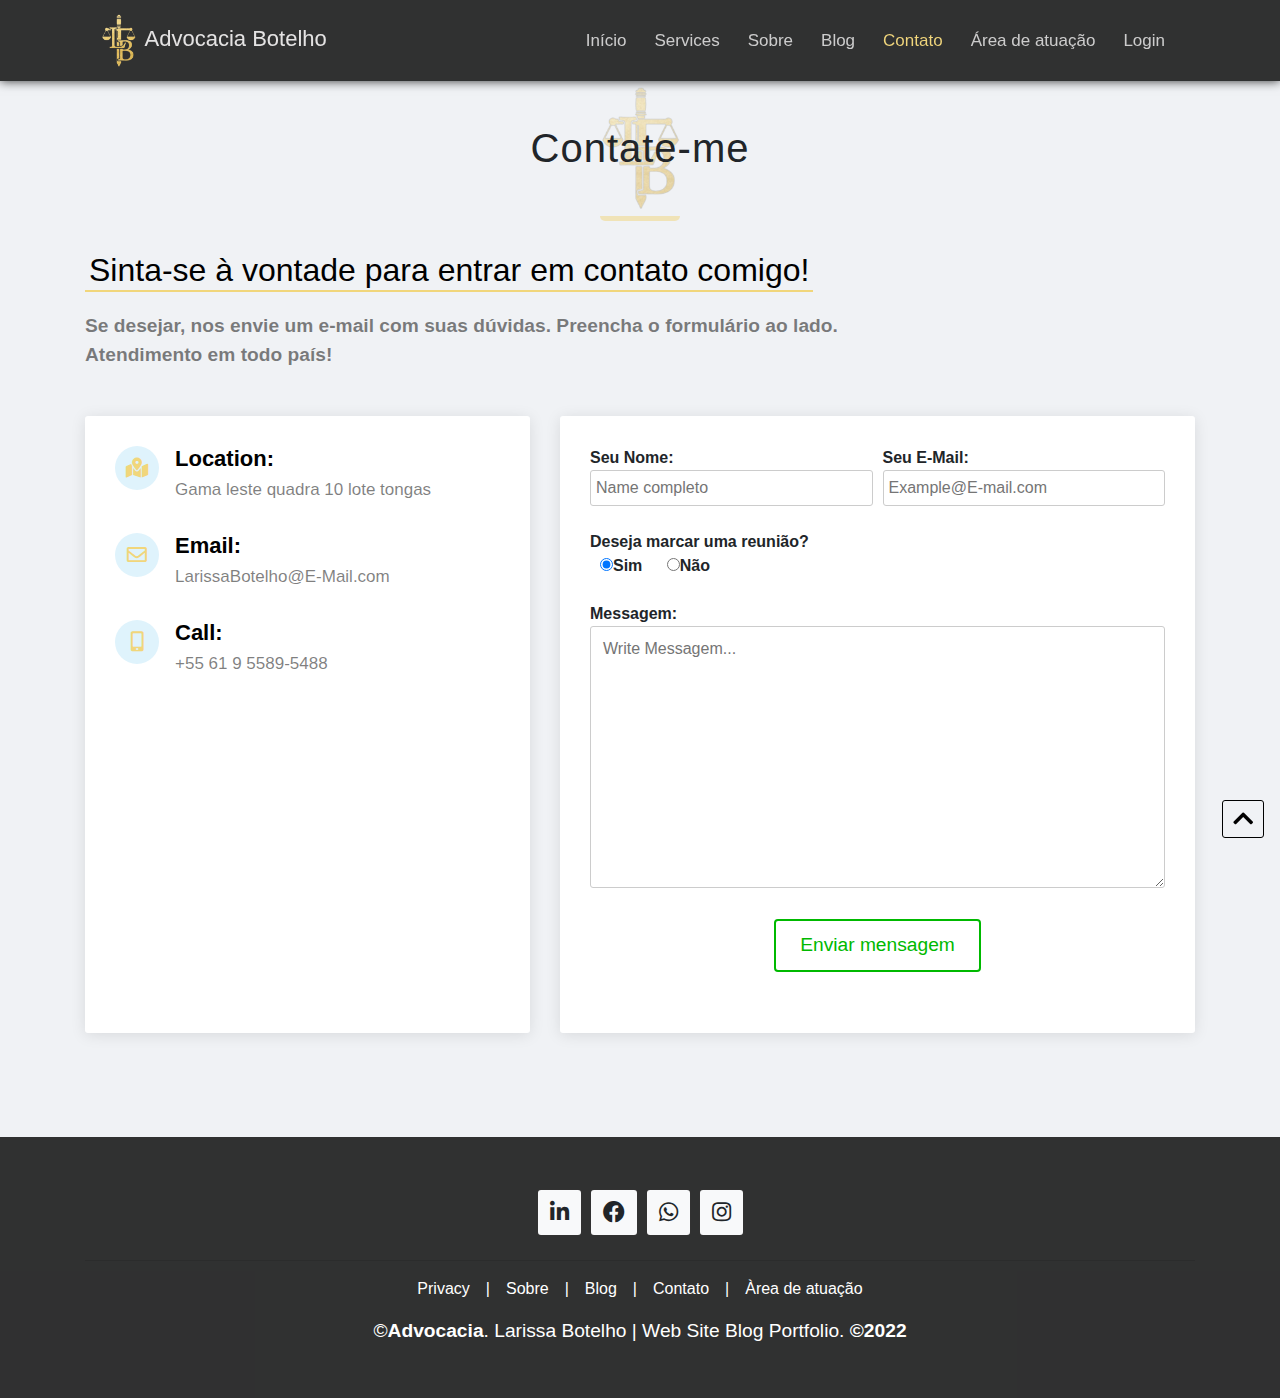
<file: contact.html>
<!DOCTYPE html>
<html lang="pt-BR">
<head>
  <meta charset="UTF-8">
  <meta http-equiv="X-UA-Compatible" content="IE=edge">
  <meta name="viewport" content="width=device-width, initial-scale=1.0">
  <title>Larissa Botelho Advocacia</title>
  <!-- Icon Url -->
  <link rel="shortcut icon" href="assets/img/icon-logo.svg" type="image/x-icon">
  <!-- Style Tongas -->
  <link rel="stylesheet" href="assets/css/style.css">
  <!-- Bootstrap -->
  <link rel="stylesheet" href="assets/css/bootstrap.min.css">
  <!-- Icon -->
  <link rel="stylesheet" href="assets/css/all.min.css">
</head>
<body style="background: var(--color-global-gray-2);">
  <!-- Header Navbar -->
  <header class="header fixed-top">
    <div class="container">
      <div class="main-menu">
        <nav class="navbar navbar-expand-lg navbar-light">
          <a class="navbar-brand" href="index.html">
            <img src="assets/img/icon-logo.svg" alt="Icon-Navbar" width="35">
            <span>Advocacia Botelho</span>
          </a>
          <button class="navbar-toggler" type="button" data-toggle="collapse" data-target="#navbarNav"
            aria-controls="navbarNav" aria-expanded="false" aria-label="Toggle navigation"
            style="background: var(--color-global-gray-3); border-radius: 3px;">
            <span class="navbar-toggler-icon"></span>
          </button>
          <div class="collapse navbar-collapse" id="navbarNav">
            <div class="mr-auto"></div>
            <ul class="navbar-nav">
              <li class="nav-item">
                <a class="nav-link" aria-current="page" href="index.html">Início</a>
              </li>
              <li class="nav-item">
                <a class="nav-link" href="index.html">Services</a>
              </li>
              <li class="nav-item">
                <a class="nav-link" href="blog.html">Sobre</a>
              </li>
              <li class="nav-item">
                <a class="nav-link" href="blog.html">Blog</a>
              </li>
              <li class="nav-item active">
                <a class="nav-link">Contato</a>
              </li>
              <li class="nav-item">
                <a class="nav-link" href="services.html">Área de atuação</a>
              </li>
              <li class="nav-item">
                <a class="nav-link" href="login.html">Login</a>
              </li>
            </ul>
          </div>
        </nav>
      </div>
    </div>
  </header><!-- // Header Navbar -->
  <!-- Move Up -->  <!-- Contact  -->
  <section class="contact" id="contact">
    <div class="container">
      <div class="section-title">
        <div class="logo-menu position-relative d-flex align-items-center justify-content-center">
          <img class="display-1 logo" src="assets/img/icon-logo.svg" alt="logo" width="80">
          <h2 class="position-absolute">Contate-me</h2>
        </div>
        <div class="header-title">
          <h2><span>Sinta-se à vontade para entrar em contato comigo!</span></h2>
          <p>Se desejar, nos envie um e-mail com suas dúvidas. Preencha o formulário ao lado.<br>Atendimento em todo
            país!</p>
        </div>
      </div>
      <div class="row">
        <div class="col-lg-5 d-flex align-items-stretch">
          <div class="info">
            <div class="addr">
              <i class="fas fa-map-marked-alt"></i>
              <h4>Location:</h4>
              <p>Gama leste quadra 10 lote tongas</p>
            </div>
            <div class="addr">
              <i class="far fa-envelope"></i>
              <h4>Email:</h4>
              <p>LarissaBotelho@E-Mail.com</p>
            </div>
            <div class="addr">
              <i class="fas fa-mobile-alt"></i>
              <h4>Call:</h4>
              <p>+55 61 9 5589-5488</p>
            </div>
            <map name="Local Office">
              <iframe  class="map" src="https://www.google.com/maps/embed?pb=!1m14!1m12!1m3!1d288.06184469093614!2d-48.04965220969311!3d-16.01357485932242!2m3!1f0!2f0!3f0!3m2!1i1024!2i768!4f13.1!5e1!3m2!1spt-BR!2sbr!4v1630279266043!5m2!1spt-BR!2sbr" allowfullscreen="#" loading="lazy">
              </iframe> 
            </map>
          </div>
        </div>
        <div class="col-lg-7 mt-5 mt-lg-0 d-flex align-items-stretch">
          <form action="#" method="#" class="form">
            <div class="form-row">
              <div class="form-group col-md-6">
                <label for="name">Seu Nome:</label>
                <input type="text" placeholder="Name completo">
              </div>
              <div class="form-group col-md-6">
                <label for="name">Seu E-Mail:</label>
                <input type="email" placeholder="Example@E-mail.com">
              </div>
            </div>
            <div class="form-group">
              <label>Deseja marcar uma reunião?</label>
              <br>
              <div class="radio">
                <label>
                  <input type="radio" name="sim" value="S" checked>Sim
                </label>
                <label>
                  <input type="radio" name="nao" value="N">Não
                </label>
              </div>
            </div>
            <div class="form-group">
              <label for="name">Messagem:</label>
              <textarea rows="10" placeholder="Write Messagem..."></textarea>
            </div>
            <div class="text-center"><button type="bnt">Enviar mensagem</button></div>
          </form>
        </div>
      </div>
    </div>
  </section><!--// Contact  -->
  <div class="move-up fixed-bottom text-right">
    <a href="#"><i class="fas fa-chevron-up"></i></a>
  </div><!--// Move Up -->
  <!-- footer -->
  <footer>
    <div class="container-fluid  text-white mt-5 py-1 px-sm-1 px-md-5">
      <div class="container text-center py-5">
        <div class="link d-flex justify-content-center mb-4">
          <a class="btn btn-light btn-social mr-2" href="#"><i class="fab fa-linkedin-in"></i></a>
          <a class="btn btn-light btn-social mr-2" href="https://www.facebook.com/Larissa.Rodriguessss"><i
              class="fab fa-facebook"></i></a>
          <a class="btn btn-light btn-social mr-2" href="https://linktr.ee/Larissabotelho__"><i
              class="fab fa-whatsapp"></i></a>
          <a class="btn btn-light btn-social" href="https://www.instagram.com/larissabotelho__/"><i
              class="fab fa-instagram"></i></a>
        </div>
        <hr>
        <div class="d-flex justify-content-center mb-3">
          <a class="text-white" href="">Privacy</a>
          <span class="px-3">|</span>
          <a class="text-white" href="about.html">Sobre</a>

          <span class="px-3">|</span>
          <a class="text-white" href="blog.html">Blog</a>
          <span class="px-3">|</span>
          <a class="text-white" href="contact.html">Contato</a>
          <span class="px-3">|</span>
          <a class="text-white" href="services.html">Àrea de atuação
          </a>
        </div>
        <p class="m-0">&copy;<a class="text-white font-weight-bold" href="#">Advocacia</a>. Larissa Botelho | Web Site
          Blog Portfolio.<a class="text-white font-weight-bold" href="#"> &copy;2022</a>
        </p>
      </div>
    </div>
  </footer><!--// footer -->
  <!-- TONGAS VILAROUCA-->
  <!-- Jquery -->
  <script src="assets/js/jquery.3.4.1.js"></script>
  <!-- Bootstrap Js -->
  <script src="assets/js/bootstrap.min.js"></script>
</body>
</html>
</file>
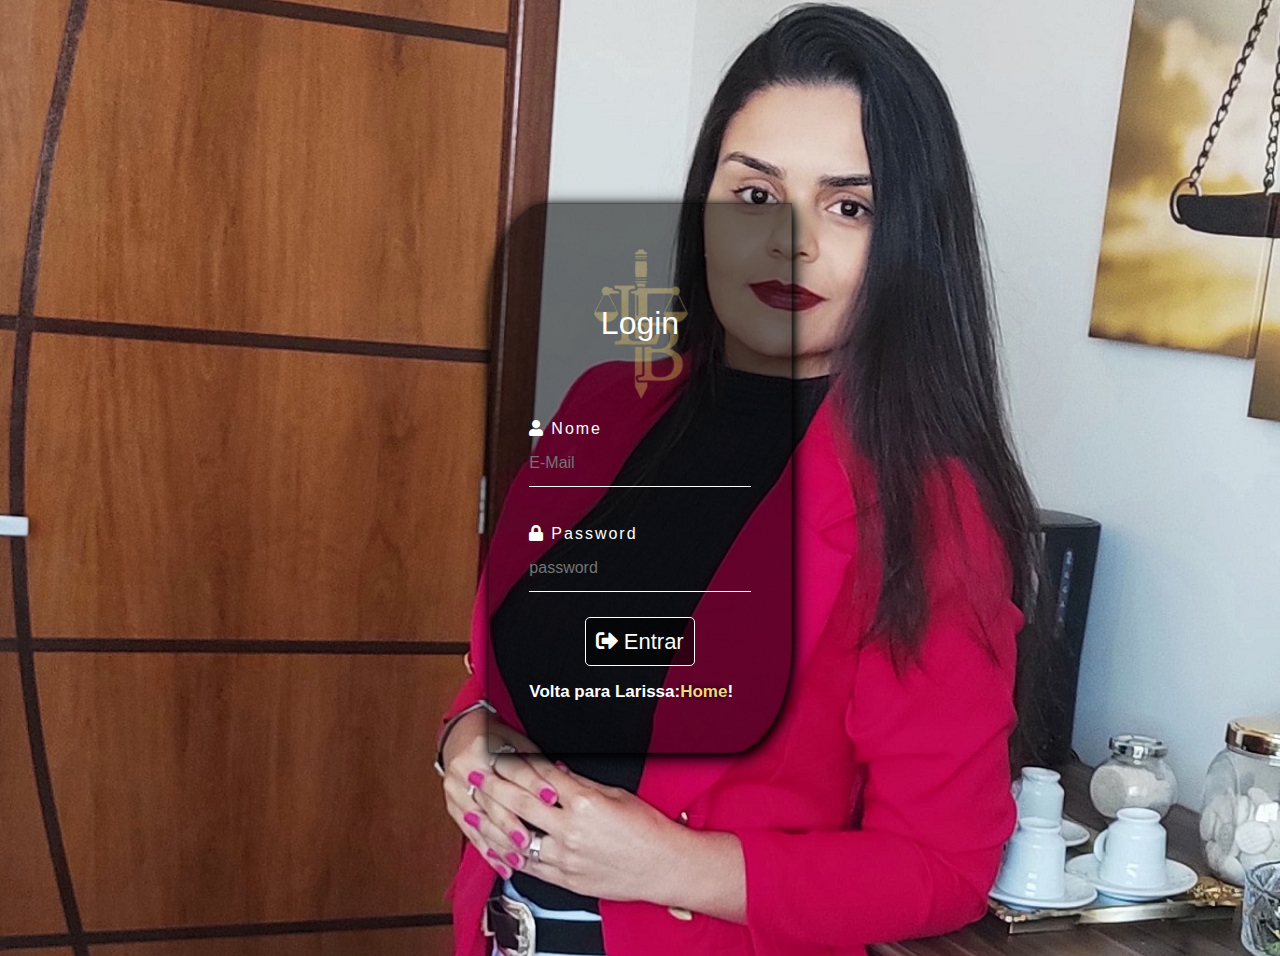
<file: login.html>
<!DOCTYPE html>
<html lang="pt-BR">
<head>
  <meta charset="UTF-8">
  <meta http-equiv="X-UA-Compatible" content="IE=edge">
  <meta name="viewport" content="width=device-width, initial-scale=1.0">
  <title>Login Larissa Botelho</title>
  <!-- Icon Url -->
  <link rel="shortcut icon" href="assets/img/icon-logo.svg" type="image/x-icon">
  <!-- Bootstrap -->
  <link rel="stylesheet" href="assets/css/bootstrap.min.css">
  <!-- Icon -->
  <link rel="stylesheet" href="assets/css/all.min.css">
  <style>
    *{
      margin: 0;
      padding: 0;
      box-sizing: border-box;
    }
 
    body{
      background-image: url(assets/img/background-img-qualificaton.JPEG);
      background-repeat: no-repeat;
      background-size: center  center;
      font-family: sans-serif;
    } 

    .main-section{
      margin: 0 auto;
      user-select: none;
      min-height: 100vh;
      width: 100%;
      display: flex;
      align-items: center;
      justify-content: center;
    } 

    .logo-menu{
      user-select: none;
    }

    .logo-menu h2{
      font-family: sans-serif;
      font-weight: 500;
      font-size: 2rem;
      text-align: center;
      margin: 15px 0;
      color: #ffff;
    } 

    .logo-menu img{
      opacity: 40%;
    }

    .modal-content{
      background: rgba(0, 0, 0, 0.527);
      border-radius: 20% 0;
      box-shadow: 1px 2px 10px #000, 3px 6px 20px #000;
      padding: 40px 25px;
    }

    input{
      width: 100%;
      height: 46px;
      background: transparent;
      border: none;
      outline: none;
      border-bottom: 1px solid #fff;
      color: #ffff;
      font-weight: normal;
    } 

    .input-field{
      position: relative;
      margin-bottom: 20px;
    } 

    label{
      color: #ffff;
      padding-top: 15px;
      letter-spacing: 2px;
      margin: 0;
    } 

    input:focus{
      border-bottom: 2px solid rgb(255, 255, 255);
      box-shadow: 0 1px 0 0 rgb(255, 255, 255);
    } 

    button{
      font-size: 22px;
      border: 1px solid #ffff;
      background: rgba(0, 0, 0, 0.527);
      color: #fff;
      padding: 7px 10px;
      border-radius: 5px;
      margin: 5px;
    } 

    button:hover{
      background: transparent;
      background-clip: padding-box;
      transition: background .6s ease;
    } 

    .link{
      color: #fff;
      font-weight: 600;
      font-size: 17px;
      margin: 0.5rem 0;
    } 

    .link a{
      text-shadow: 0 0 5px black;
      color: #f1d67b;
    }
  </style>
</head>
<body>
  <div class="modal-dialog">
    <div class="col-sm-8 main-section">
      <div class="modal-content">
        <div class="container">
          <div class="logo-menu position-relative d-flex align-items-center justify-content-center">
            <img class="display-1 logo" src="assets/img/icon-logo.svg" alt="logo" width="100">
            <h2 class="position-absolute">Login</h2>
          </div>
          <form action="#" method="#">
            <div class="input-field">
              <label for="nome"><i class="fas fa-user">&nbsp;</i>Nome</label>
              <input type="text" id="nome" placeholder="E-Mail" maxlength="#">
            </div>
            <div class="input-field">
              <label for="password"><i class="fas fa-lock">&nbsp;</i>Password</label>
              <input type="password" id="password" placeholder="password" maxlength="#">
            </div>
            <div class="text-center">
              <button><i class="fas fa-sign-out-alt">&nbsp;</i>Entrar</button>
            </div>
          </form>
          <div class="link">Volta para Larissa:<a href="index.html">Home</a>!</div>
        </div>
      </div>
    </div>
  </div>
  <!-- TONGAS -->
  <!-- Jquery -->
  <script src="assets/js/jquery.3.4.1.js"></script>
  <!-- Bootstrap Js -->
  <script src="assets/js/bootstrap.min.js"></script>
</body>
</html>
</file>
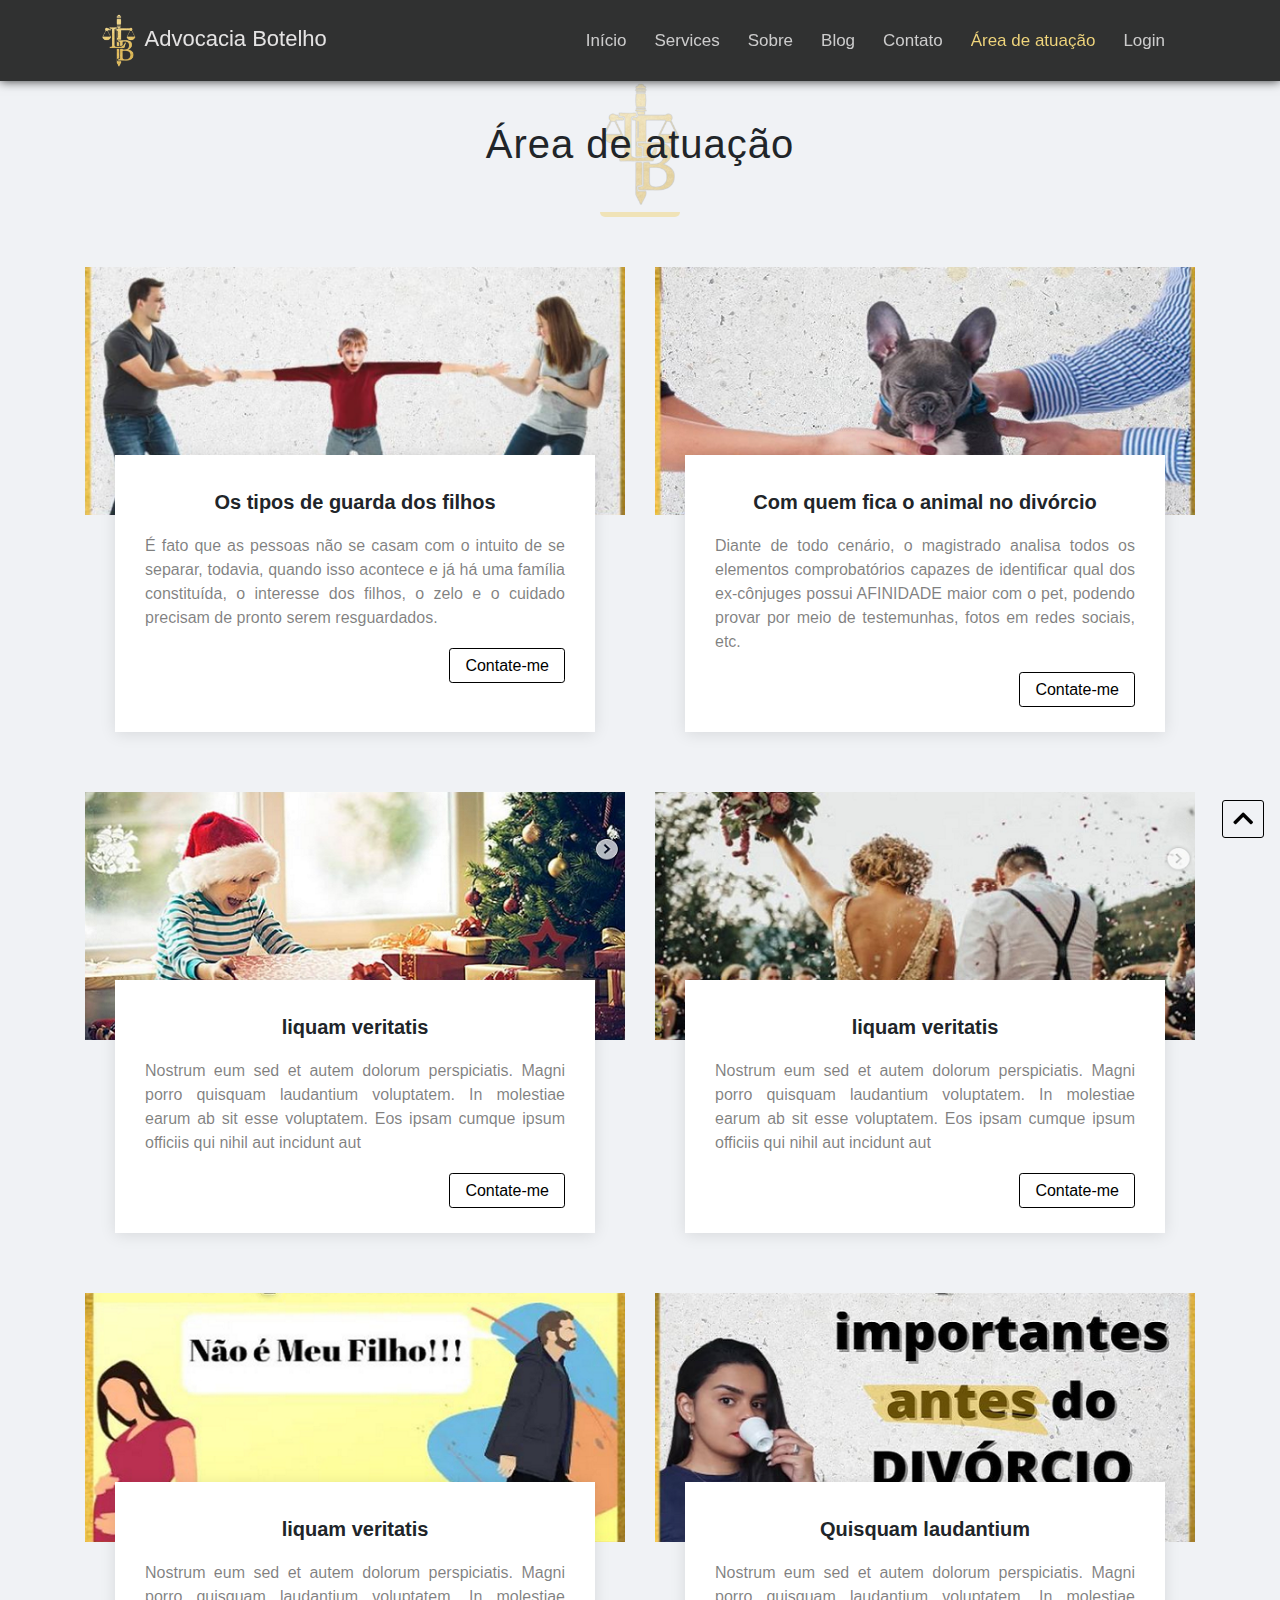
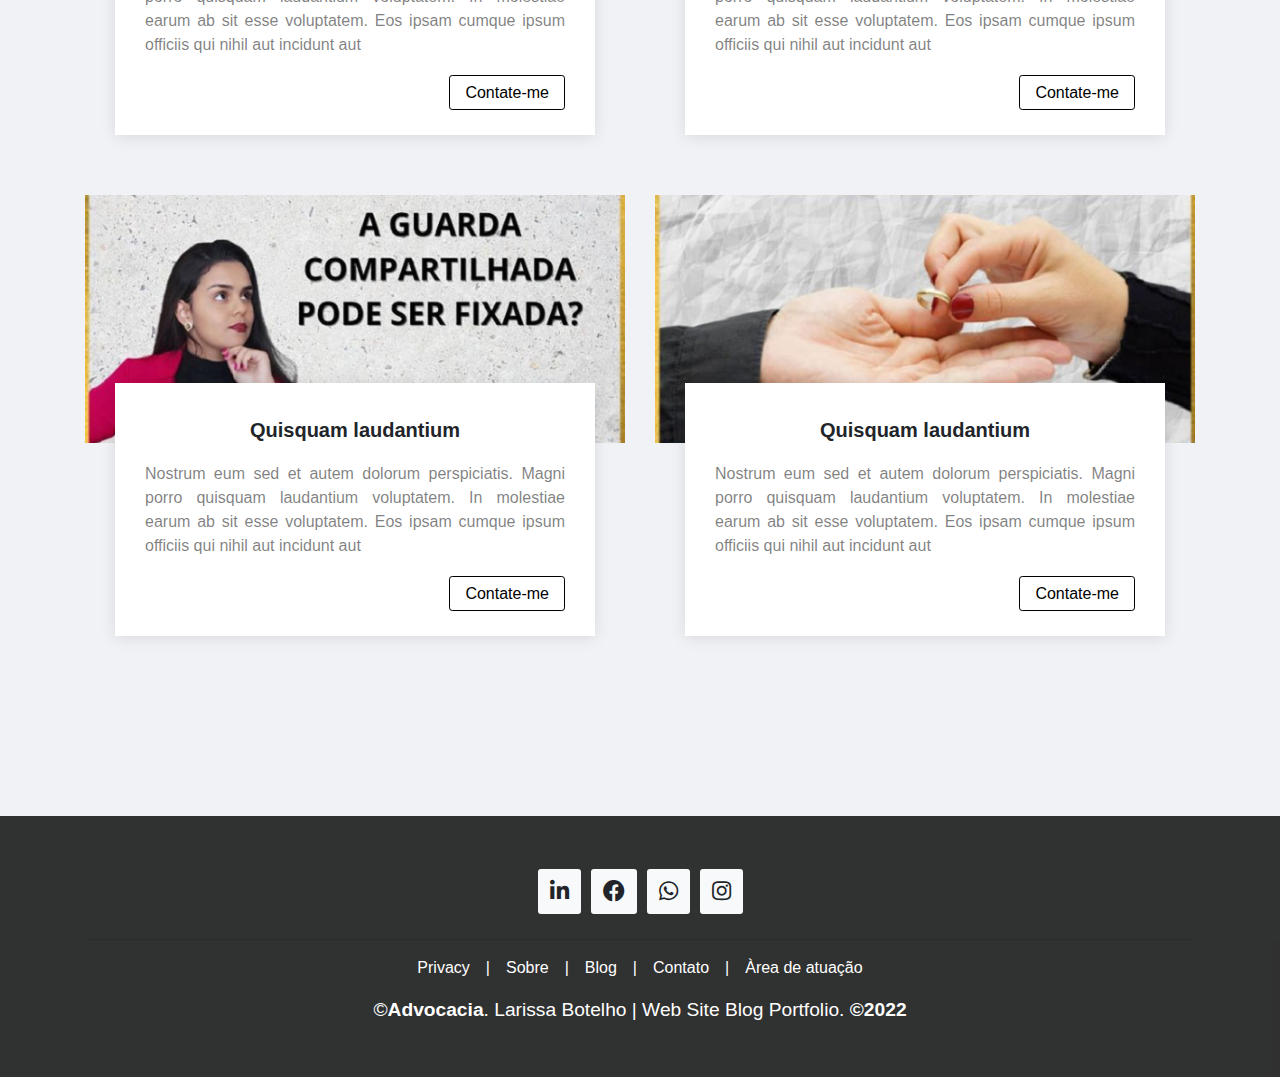
<file: services.html>
<!DOCTYPE html>
<html lang="pt-BR">
<head>
  <meta charset="UTF-8">
  <meta http-equiv="X-UA-Compatible" content="IE=edge">
  <meta name="viewport" content="width=device-width, initial-scale=1.0">
  <title>Larissa Botelho Advocacia</title>
  <!-- Icon Url -->
  <link rel="shortcut icon" href="assets/img/icon-logo.svg" type="image/x-icon">
  <!-- Style Tongas -->
  <link rel="stylesheet" href="assets/css/style.css">
  <!-- Bootstrap -->
  <link rel="stylesheet" href="assets/css/bootstrap.min.css">
  <!-- Icon -->
  <link rel="stylesheet" href="assets/css/all.min.css">
</head>
<body style="background: var(--color-global-gray-2);">
  <!-- Header Navbar -->
  <header class="header fixed-top">
    <div class="container">
      <div class="main-menu">
        <nav class="navbar navbar-expand-lg navbar-light">
          <a class="navbar-brand" href="index.html">
            <img src="assets/img/icon-logo.svg" alt="Icon-Navbar" width="35">
            <span>Advocacia Botelho</span>
          </a>
          <button class="navbar-toggler" type="button" data-toggle="collapse" data-target="#navbarNav"
            aria-controls="navbarNav" aria-expanded="false" aria-label="Toggle navigation"
            style="background: var(--color-global-gray-3); border-radius: 3px;">
            <span class="navbar-toggler-icon"></span>
          </button>
          <div class="collapse navbar-collapse" id="navbarNav">
            <div class="mr-auto"></div>
            <ul class="navbar-nav">
              <li class="nav-item">
                <a class="nav-link" aria-current="page" href="index.html">Início</a>
              </li>
              <li class="nav-item">
                <a class="nav-link" href="index.html">Services</a>
              </li>
              <li class="nav-item">
                <a class="nav-link" href="blog.html">Sobre</a>
              </li>
              <li class="nav-item">
                <a class="nav-link" href="blog.html">Blog</a>
              </li>
              <li class="nav-item">
                <a class="nav-link" href="contact.html">Contato</a>
              </li>
              <li class="nav-item active">
                <a class="nav-link">Área de atuação</a>
              </li>
              <li class="nav-item">
                <a class="nav-link" href="login.html">Login</a>
              </li>
            </ul>
          </div>
        </nav>
      </div>
    </div>
  </header><!-- // Header Navbar -->
    <!-- Service Area -->
  <section class="service-area">
    <div class="container">
      <div class="logo-menu position-relative d-flex align-items-center justify-content-center">
        <img class="display-1 logo" src="assets/img/icon-logo.svg" alt="logo" width="80">
        <h2 class="position-absolute">Área de atuação</h2>
      </div>
      <div class="row">
        <div class="col-md-6 d-flex align-items-stretch" data-aos="fade-right">
          <div class="card">
            <div class="card-img">
              <img src="assets/img/services-area-1.PNG" alt="service-area" class="img-fluid">
            </div>
            <div class="card-body">
              <h5 class="card-title">Os tipos de guarda dos filhos</h5>
              <p class="card-text">
                É fato que as pessoas não se casam com o intuito de se separar, todavia, quando isso acontece e já há
                uma família constituída, o interesse dos filhos, o zelo e o cuidado precisam de pronto serem
                resguardados.
              </p>
              <div class="read-more text-right"><a href="#"><i class="icofont-arrow-right"></i>Contate-me</a></div>
            </div>
          </div>
        </div>
        <div class="col-md-6 d-flex align-items-stretch" data-aos="fade-right">
          <div class="card">
            <div class="card-img">
              <img src="assets/img/services-area-2.PNG" alt="service-area" class="img-fluid">
            </div>
            <div class="card-body">
              <h5 class="card-title">Com quem fica o animal no divórcio</h5>
              <p class="card-text">
                Diante de todo cenário, o magistrado analisa todos os elementos comprobatórios capazes de identificar
                qual dos ex-cônjuges possui AFINIDADE maior com o pet, podendo provar por meio de testemunhas, fotos em
                redes sociais, etc.
              </p>
              <div class="read-more text-right"><a href="contact.html"><i class="icofont-arrow-right"></i>Contate-me</a></div>
            </div>
          </div>
        </div>
        <div class="col-md-6 d-flex align-items-stretch" data-aos="fade-left">
          <div class="card">
            <div class="card-img">
              <img src="assets/img/services-area-5.PNG" alt="service-area" class="img-fluid">
            </div>
            <div class="card-body">
              <h5 class="card-title">liquam veritatis</h5>
              <p class="card-text">Nostrum eum sed et autem dolorum perspiciatis. Magni porro quisquam laudantium
                voluptatem. In molestiae earum ab sit esse voluptatem. Eos ipsam cumque ipsum officiis qui nihil aut
                incidunt aut</p>
              <div class="read-more text-right"><a href="contact.html"><i class="icofont-arrow-right"></i>Contate-me</a></div>
            </div>
          </div>
        </div>
        <div class="col-md-6 d-flex align-items-stretch" data-aos="fade-left">
          <div class="card">
            <div class="card-img">
              <img src="assets/img/services-area-4.PNG" alt="service-area" class="img-fluid">
            </div>
            <div class="card-body">
              <h5 class="card-title">liquam veritatis</h5>
              <p class="card-text">Nostrum eum sed et autem dolorum perspiciatis. Magni porro quisquam laudantium
                voluptatem. In molestiae earum ab sit esse voluptatem. Eos ipsam cumque ipsum officiis qui nihil aut
                incidunt aut</p>
              <div class="read-more text-right"><a href="contact.html"><i class="icofont-arrow-right"></i>Contate-me</a></div>
            </div>
          </div>
        </div>
        <div class="col-md-6 d-flex align-items-stretch" data-aos="fade-left">
          <div class="card">
            <div class="card-img">
              <img src="assets/img/services-area-3.PNG" alt="service-area" class="img-fluid">
            </div>
            <div class="card-body">
              <h5 class="card-title">liquam veritatis</h5>
              <p class="card-text">Nostrum eum sed et autem dolorum perspiciatis. Magni porro quisquam laudantium
                voluptatem. In molestiae earum ab sit esse voluptatem. Eos ipsam cumque ipsum officiis qui nihil aut
                incidunt aut</p>
              <div class="read-more text-right"><a href="contact.html"><i class="icofont-arrow-right"></i>Contate-me</a></div>
            </div>
          </div>
        </div>
        <div class="col-md-6 d-flex align-items-stretch" data-aos="fade-left">
          <div class="card">
            <div class="card-img">
              <img src="assets/img/services-area-6.PNG" alt="service-area" class="img-fluid">
            </div>
            <div class="card-body">
              <h5 class="card-title">Quisquam laudantium</h5>
              <p class="card-text">Nostrum eum sed et autem dolorum perspiciatis. Magni porro quisquam laudantium
                voluptatem. In molestiae earum ab sit esse voluptatem. Eos ipsam cumque ipsum officiis qui nihil aut
                incidunt aut</p>
              <div class="read-more text-right"><a href="contact.html"><i class="icofont-arrow-right"></i>Contate-me</a></div>
            </div>
          </div>
        </div>
        <div class="col-md-6 d-flex align-items-stretch" data-aos="fade-left">
          <div class="card">
            <div class="card-img">
              <img src="assets/img/services-area-7.PNG" alt="service-area" class="img-fluid">
            </div>
            <div class="card-body">
              <h5 class="card-title">Quisquam laudantium</h5>
              <p class="card-text">Nostrum eum sed et autem dolorum perspiciatis. Magni porro quisquam laudantium
                voluptatem. In molestiae earum ab sit esse voluptatem. Eos ipsam cumque ipsum officiis qui nihil aut
                incidunt aut</p>
              <div class="read-more text-right"><a href="contact.html"><i class="icofont-arrow-right"></i>Contate-me</a></div>
            </div>
          </div>
        </div>
        <div class="col-md-6 d-flex align-items-stretch" data-aos="fade-left">
          <div class="card">
            <div class="card-img">
              <img src="assets/img/services-area-8.PNG" alt="service-area" class="img-fluid">
            </div>
            <div class="card-body">
              <h5 class="card-title">Quisquam laudantium</h5>
              <p class="card-text">Nostrum eum sed et autem dolorum perspiciatis. Magni porro quisquam laudantium
                voluptatem. In molestiae earum ab sit esse voluptatem. Eos ipsam cumque ipsum officiis qui nihil aut
                incidunt aut</p>
              <div class="read-more text-right"><a href="contact.html"><i class="icofont-arrow-right"></i>Contate-me</a></div>
            </div>
          </div>
        </div>
      </div>
    </div>
  </section><!-- // Service Area -->
  <!-- Move Up -->
  <div class="move-up fixed-bottom text-right">
    <a href="#"><i class="fas fa-chevron-up"></i></a>
  </div><!--// Move Up -->
  <!-- footer -->
  <footer>
    <div class="container-fluid  text-white mt-5 py-1 px-sm-1 px-md-5">
      <div class="container text-center py-5">
        <div class="link d-flex justify-content-center mb-4">
          <a class="btn btn-light btn-social mr-2" href="#"><i class="fab fa-linkedin-in"></i></a>
          <a class="btn btn-light btn-social mr-2" href="https://www.facebook.com/Larissa.Rodriguessss"><i
              class="fab fa-facebook"></i></a>
          <a class="btn btn-light btn-social mr-2" href="https://linktr.ee/Larissabotelho__"><i
              class="fab fa-whatsapp"></i></a>
          <a class="btn btn-light btn-social" href="https://www.instagram.com/larissabotelho__/"><i
              class="fab fa-instagram"></i></a>
        </div>
        <hr>
        <div class="d-flex justify-content-center mb-3">
          <a class="text-white" href="">Privacy</a>
          <span class="px-3">|</span>
          <a class="text-white" href="about.html">Sobre</a>
          <span class="px-3">|</span>
          <a class="text-white" href="blog.html">Blog</a>
          <span class="px-3">|</span>
          <a class="text-white" href="contact.html">Contato</a>
          <span class="px-3">|</span>
          <a class="text-white" href="services.html">Àrea de atuação
          </a>
        </div>
        <p class="m-0">&copy;<a class="text-white font-weight-bold" href="#">Advocacia</a>. Larissa Botelho | Web Site
          Blog Portfolio.<a class="text-white font-weight-bold" href="#"> &copy;2022</a>
        </p>
      </div>
    </div>
  </footer><!--// footer -->
  <!-- TONGAS VILAROUCA-->
  <!-- Jquery -->
  <script src="assets/js/jquery.3.4.1.js"></script>
  <!-- Bootstrap Js -->
  <script src="assets/js/bootstrap.min.js"></script>
</body>
</html>
</file>
<file: assets/css/style.css>
:root{
	/* Primary e Secondary*/
    --color-primary: #f1d67b;
    --secondary: #; 

    /* Color Primary*/
    --color-black:black;
    --color-white: white;
    --color-red: red;

    /*Transparent */
    --black-transparent: rgba(0, 0, 0, 0.8);
    --white-transparent:rgba(255, 255, 255, .5);
    /*Backgroud */
    --color-box-shadow: rgba(0, 0, 0, 0.1);
    --color-text-shadow:rgba(0, 0, 0, 0.5);

    /* Menu Color Global */
    /* gray*/
    --color-global-gray-0: #cccccc;
    --color-global-gray-1: #e4e3e3;
    --color-global-gray-2: #f0f2f5;
    --color-global-gray-3: #5e5d5d80;
    --color-global-gray-4: rgba(255, 255, 255, .2);
    --color-global-gray-5: rgba(214, 215, 216, 0.6);
    /* black */
    --color-global-black-0: rgba(0, 0, 0, 0.2);
    --color-global-black-1: rgba(0, 0, 0, .4);
    --color-global-black-2: rgba(0, 0, 0, .7);
    --color-global-black-3: rgba(0, 0, 0, .6);
    /* green */
    --color-global-green: rgb(0, 185, 0);
    /* blue */
    --color-global-blue: #dff3fc;
    --color-global-blue-1: #012970;

    /* Font Sans-Serif */
    --sans-serif: sans-serif;

    /* Font Size */
    --size-400:400;
    --size-500:500;
    --size-600:600;
    --size-700:700;
}

*{
    margin: 0;
    padding: 0;
    box-sizing: border-box;
}

html{
    scroll-behavior: smooth;
}

img{
    max-width: 100%;
    max-height: 100%;
}

/* Navbar */
.header{
    background: var(--black-transparent);
    box-shadow:  0 0 10px  var(--black-transparent);
    font-family: var(--sans-serif);
    user-select: none;
}

.header .main-menu .nav-item .nav-link{
    padding-left: 0;
    padding-right: 0;
    margin-right: 14px;
    margin-left: 14px;
    font-weight: var(--sans-serif);
    color: var(--color-global-gray-0);
    font-size: 17px;
}

.header .main-menu .navbar-brand span{
    font-size: 22px;
    font-weight: var(--size-500);
    color: var(--color-global-gray-1);
    padding: 3px;
}

.header .main-menu .navbar-nav .active a{
    background-color: var(--color-primary);
    -webkit-background-clip: text;
    -webkit-text-fill-color: transparent;
    background-clip: text;
}
 
.header .main-menu .navbar-nav a:hover{
    background-color: var(--color-primary);  
    -webkit-background-clip: text;
    -webkit-text-fill-color: transparent;
    background-clip: text;
    transition: .4s;
}

/* Move Up */
.move-up{
    margin: 4rem 1rem;
}  

.move-up a{
    color: var(--color-black);
    font-size: 23px;
    padding: 5px 10px;
    border: 1px solid var(--color-black);
    border-radius: 3px; 
}

.move-up a:hover{
    color: var(--color-white);
    background: var(--black-transparent);
	transition: all ease 0.3s;
}

/* About */
.about{
    padding: 20vmin 0vmin 20vmin 0; 
    user-select: none;
}  
  
.about .row .col-md-6 .pray img{ 
    /* opacity: 0.9;  Para Destacar O panel*/
    width: 80%;
    border-radius: 0.2em;
}  

.about .row .col-md-6:last-child{
    position: relative;
} 

.about .row .col-md-6 .panel{ 
    position: absolute;
    top: 7vmin;
    left: -13vmin; 
    background: var(--color-white);
    border-radius: 3px; 
    text-align: left; 
    padding: 8vmin 8vmin 6vmin 10vmin;
    box-shadow: 0px 25px 42px var(--color-global-black-0);
    font-family: var(--sans-serif);
    z-index: 500;
}  
   
.about .row .col-md-6 .panel h1{
    font-weight: var(--size-700);
    padding: 0.4em 0;
    font-size: 2em;
} 
  
.about .row .col-md-6 .panel p{
    font-size: 1.0em;
    color: var(--color-text-shadow); 
    /* letter-spacing: 0.5px;  */
} 

.about .row .col-md-6 .panel .read-more{
    margin: 3rem 0;
} 

.about .row .col-md-6 .panel .read-more a{
    text-decoration: none;
    color: var(--color-black);
    border: solid 1px var(--color-black);
    font-weight: var(--size-500);
    border-radius: 0.2em;
    padding: 10px 15px;
    letter-spacing: 1px; 
} 

.about .row .col-md-6 .panel .read-more a:hover{
    color: var(--color-white);
    border: solid 1px var(--black-transparent);
    background: var(--black-transparent);
    border-radius: 0.2em;
    transition: 0.4s;
} 

/* Network */
.network .row{
    margin: 3rem 0.5rem; 
}  

.network .rede{
    text-align: center;  
    user-select: none;
} 

.network .rede i{
    font-size: 16px;
}  

.network .rede a{
    margin: 0.5rem 0;
    width: 100%;
    border: solid 1px var(--color-black);
    border-radius: 3px;
    font-weight: var(--size-600);
    font-family: sans-serif;
    font-size: 14px;
    letter-spacing: 1px;
    padding: 0.4rem 0;
    box-shadow: 0px 2px 15px var(--color-box-shadow);     
}   
  
.network a:hover{
    color: var(--color-white);
    background: var(--black-transparent);
    border: solid 1px var(--black-transparent);
    box-shadow: none;
    transition: 0.4s; 
}  

/* Services */
.services{
    background-image: url(../img/backgound-img-services.jpg); 
    width: 100%;
    background-size: cover;
    background-position: center;
    background-attachment: fixed;
    position: relative; 
    user-select: none;
    margin-bottom: 3rem;
}

.services::before{
    content: "";
    position: absolute;
    left: 0;
    top: 0;
    background-color: var(--color-global-black-1);
    width: 100%;
    height: 100%;
}

.services .container{
    z-index: 10;
    position: relative;
    color: var(--color-white);
} 

.services .container .logo-menu{
    color: var(--color-white);
    font-weight: var(--size-600);
    font-size: 2.5rem;
    text-align: center;
    padding-top: 20px;
    margin-bottom: 0;
}  

.services .container .service-area{
    background-color: var(--color-global-gray-4);
    border-radius: 5px;
    padding: 30px;
    transition: .4s all ease-in-out;
    margin-bottom: 30px;
}

.services .container .service-area:hover{
    background-color: var(--color-text-shadow);
    cursor: pointer;
} 

.services .container .service-area{
    text-align: center;
} 

.services .container .service-area i{
    font-size: 3rem;
    text-align: center;
    color: var(--color-global-gray-0);
    display: block;
    margin-bottom: 20px;
    transition: .3s;
}

.services .container .service-area:hover i{
    color: var(--color-primary);
} 

.services .container .service-area h4{
    font-size: 1.5rem;
    font-weight: var(--size-600);
} 

.services .container .service-area p{
    font-size: 1rem;
    color: var(--color-white);
    text-align: justify;
} 

/* Logo-Menu */
.logo-menu{
    user-select: none; 
}  

.logo-menu h2{
    font-family: var(--sans-serif);
    font-weight: var(--size-500);
    font-size: 2.5rem; 
    letter-spacing: 1px; 
}

.logo-menu img{
    opacity: 50%;
    border-bottom: var(--color-primary) solid 5px;
    border-radius: 0 0 5px 5px;
    padding-bottom: 5px;
} 

/*  */
.testimonial{
    font-family: var(--sans-serif);
}

.testimonial .container h1{
    font-size: 6vmin;
    padding-top: 14vmin;
    font-weight: var(--size-600);
} 
  
.testimonial .team {
    padding: 0vmin 4vmin 10vmin 4vmin;
}
  
.testimonial .card {
    width: 22em;
    margin-top: 5vmin;
}  

.testimonial .card p{
    text-align: left;
} 
  
.testimonial .card .card-text{
    padding: 0.5em;
} 
  
.testimonial .card-body > a{
    font-size: 1.5em;
}

.testimonial .carousel-item{
    padding-left: 3rem;
} 
  
.border-radius{
    border-radius: 340px;
    width: 40%;
} 

/* Post Recent */
.recent-blog-posts .post-box{
    box-shadow: 0px 2px 15px var(--color-box-shadow);     
    background: var(--color-white);
    font-family: var(--sans-serif);
    transition: 0.3s;
    height: 100%;
    overflow: hidden;
    padding: 30px 10px;
    border-radius: 3px;
    position: relative;
    display: flex;
    flex-direction: column;
} 
 
.recent-blog-posts .logo-menu{
    padding-bottom: 30px;
}
  
.recent-blog-posts .post-box .post-img{
    overflow: hidden;
    margin: -30px -30px 15px -30px;
    position: relative;
} 
  
.recent-blog-posts .post-box .post-img img{
    transition: 0.5s;
} 
  
.recent-blog-posts .post-box .post-date{
    font-size: 16px;
    font-weight: var(--size-600);
    color: var(--color-text-shadow);
    display: block;
    margin-bottom: 10px;
    text-align: center;
} 
  
.recent-blog-posts .post-box .post-title{
    font-size: 22px;
    color: var(--color-global-blue-1);
    font-weight: var(--size-700);
    margin-bottom: 18px;
    position: relative;
    transition: 0.3s;
    text-align: left;
} 
   
.recent-blog-posts .post-box .readmore{
    display: flex;
    align-items: center;
    font-weight: var(--size-600);
    line-height: 1;
    transition: 0.3s;
    color: var(--color-primary);
} 
  
.recent-blog-posts .post-box .readmore  i{
    line-height: 0;
    margin-left: 4px;
    font-size: 18px;
}

.recent-blog-posts .post-box:hover .post-title{
    color: var(--color-primary);
} 
  
.recent-blog-posts .post-box:hover .post-img img{
    transform: rotate(6deg) scale(1.2);
}

/* Blog */
.blog{
    /* margin: 5rem 0; */
    padding: 40px 0 20px 0; 
    font-family: var(--sans-serif);
    font-weight: var(--size-500);
}

.blog .logo-menu{
    padding-bottom: 30px;
    color: var(--color-black);
}

.blog .entry{
    padding: 30px;
    margin-bottom: 60px;
    box-shadow: 0px 2px 15px var(--color-box-shadow);
    background: var(--color-white);
}

.blog .entry .entry-img{
    max-height: 440px;
    margin: -30px -30px 20px -30px;
    overflow: hidden;
}

.blog .entry .entry-title{
    font-size: 28px;
    font-weight: bold;
    padding: 0;
    margin: 0 0 20px 0;
}

.blog .entry .entry-title a{
    color: var(--color-black);
    transition: 0.3s;
} 

.blog .entry .entry-title a:hover{
    color: var(--color-primary);
    text-shadow: 2px var(--color-text-shadow);
} 

.blog .entry .entry-meta{
    margin-bottom: 15px;
    color: var(--color-primary);
}

.blog .entry .entry-meta ul{
    display: flex;
    flex-wrap: wrap;
    list-style: none;
    align-items: center;
    padding: 0;
    margin: 0;
}

.blog .entry .entry-meta ul li+li{
    padding-left: 20px;
} 

.blog .entry .entry-meta i{
    font-size: 16px;
    margin-right: 8px;
    line-height: 0;
} 

.blog .entry .entry-meta a{
    color: var(--color-text-shadow);
    font-size: 14px;
    display: inline-block;
    line-height: 1;
} 

.blog .entry .entry-content p{
    line-height: 24px;
    color: var(--color-text-shadow);
} 

.blog .entry .entry-content .read-more{
    -moz-text-align-last: right;
    text-align-last: right;
}

.blog .entry .entry-content .read-more a{
    text-decoration: none;
    color: var(--color-black);
    border: solid 1px var(--color-black);
    font-weight: var(--size-500);
    border-radius: 0.2em;
    padding: 8px 15px;
} 

.blog .entry .entry-content .read-more a:hover{
    color: var(--color-white);
    border: solid 1px var(--black-transparent);
    background: var(--black-transparent);
    border-radius: 0.2em;
    transition: 0.4s;
} 

/* About */
.about-me{
    margin: 5rem 0;
    font-family: var(--sans-serif);
    font-weight: var(--size-500);
    user-select: none;
}

.about-me .container .row{
    background: var(--color-white);
    padding: 15px 10px;
    border-radius: 3px; 
    box-shadow: 0px 2px 15px var(--color-box-shadow);
}  

.about-me .container .row .logo-menu{
    padding: 10px 0 2rem 0; 
    color: var(--color-black);
}
 
.about-me .container .row .about-me-left{
    padding: 0 30px;
}   

.about-me .container .row .about-me-left h3{
    color: var(--color-black);
    font-weight: var(--size-500);
    font-size: 29px;
    padding-bottom: 25px;
} 

.about-me .container .row .about-me-left span{
    border-bottom: solid 2px var(--color-primary);
} 

.about-me .container .row .about-me-left p{
    padding-bottom: 2px;
    text-align: justify;
    color: var(--color-text-shadow);
}  

.about-me .container .row .about-me-left .icon a{
    margin: 0.5rem 0;     
} 

.about-me .container .row .about-me-left .icon i{
    font-size: 25px;
    color: var(--color-text-shadow);
} 

.about-me .container .row .about-me-left .icon i:hover{ 
    /* transform: scale(1.04); */
	transition: all ease 0.3s;
    color: var(--black-transparent);  
} 

.about-me .container .row .about-me-right img{
    border-radius: 0.2em;
}  

/* Qualification */
.qualification{
    background: url(../img/background-img-qualificaton.JPEG);
    background-size: cover;
    user-select: none;
    background-position: center;
    background-attachment: fixed;
    position: relative;
}

.qualification .logo-menu{
    padding: 30px 0;
    color: var(--color-white);
    z-index: 10;
} 

.qualification::before{
    content: "";
    position: absolute;
    left: 0;
    top: 0;
    background-color: var(--color-global-black-1);
    width: 100%;
    height: 100%;
    z-index: 10;
}  

.qualification h1{
    color: var(--color-white);
    font-weight: var(--size-600);
    font-weight: 2.4rem;
    position: relative;
    z-index: 10;
}  

.qualification .row .life{
    margin: 35px 0; 
    position: relative;
    border-bottom: 2px solid var(--white-transparent);
    z-index: 10;
} 

.qualification .row .life h4{
    color: var(--color-white);
    font-weight: var(--size-500);
}

.qualification .row .life .mb-2{
    color: var(--white-transparent);
}

.qualification .row .life p{
    font-weight: var(--size-400);
    font-size: 1rem;
    color: var(--color-white);
    text-align: justify;
    margin-bottom: 20px;
}  

/* Contact About */ 
.contact-about{
    /* background: var(--color-global-gray-5); */
    margin: 5rem 0;
    padding: 30px 0;
    font-family: var(--sans-serif);
    font-weight: var(--size-500);
    user-select: none;
} 

.contact-about .section-title p{
    font-weight: var(--size-600);
    font-size: 20px;
    color: var(--color-text-shadow);
} 

.contact-about .info-box{
    color: var(--color-black);
    text-align: center;
    box-shadow: 0px 2px 15px var(--color-box-shadow);
    border-radius: 3px; 
    padding: 20px 0 30px 0;
    background: var(--color-white);
} 

.contact-about .info-box i{
    font-size: 22px;
    color: var(--color-primary);
    border-radius: 50%;
    padding: 10px 12px;
    background: var(--color-global-blue);
}

.contact-about .info-box h3{
    font-size: 22px;
    font-weight: var(--size-700);
    margin: 10px 0;
    color: var(--color-text-shadow);
} 
  
.contact-about .info-box p{
    padding: 0;
    font-size: 15px;
    font-weight: var(--size-400s);
} 

.contact-about .form{
    padding: 30px;
    box-shadow: 0px 2px 15px var(--color-box-shadow);
    border-radius: 3px; 
    background: var(--color-white);
} 

.contact-about .form input{
    padding: 20px 15px;
    box-shadow: none;
    border: solid 1px var(--color-primary);
}

.contact-about .form textarea{
    padding: 5px 15px;
    box-shadow: none;
    border: solid 1px var(--color-primary);
}

.contact-about .form button{
    border: solid 1px var(--color-global-green);
    background: var(--white-transparent);
    width: 100%;
    padding: 10px 0;
    border-radius: 3px;
    margin: 13px 0;
    color: var(--color-global-green);
    font-weight: var(--size-600);
}

.contact-about .form button:hover{
    background: var(--color-global-green);
    color: var(--color-white);
    transition: 0.4s;
}

/* Gallery */
.gallery{
    margin: 3rem 0; 
}   

.gallery p{
    font-weight: var(--size-500);
    font-family: var(--sans-serif);
    font-size: 1rem;
    color: var(--color-text-shadow);
    text-align: center;
    margin: 20px 0;
}

.gallery .row .imgBox{
    width: 100%;
    height: 100%;
    overflow: hidden;
    margin-bottom: 30px;
}

.gallery .row .imgBox div img{
    border-radius: 5px;
    cursor: pointer;
    transition: .4s;
} 

.gallery .row .imgBox div:hover img{
    transform: scale(1.1);
} 

.gallery .row .imgBox div{
    position: relative;
    overflow: hidden;
}

.gallery .row .imgBox div::after{
    transition: .4s;
    cursor: pointer;
}

.gallery .row .imgBox:hover div::after{
    content: " ";
    position: absolute;
    left: 0;
    top: 0;
    width: 100%;
    height: 100%;
    background-color: var(--color-global-black-3);
}  

.gallery .row .imgBox div:hover::before{
    content: "Meu Office";
    position: absolute;
    width: 100%;
    height: 100%;
    cursor: pointer;
    display: grid;
    place-items: center;
    z-index: 1;
    color: var(--color-white);
    font-size: 1.5rem;
    font-weight: var(--size-500);
} 

/* Services Area */
.service-area{
    margin: 5rem 0;
    padding-bottom: 40px;
    font-family: var(--sans-serif);
}

.service-area .logo-menu{
    padding-bottom: 50px;
}
  
.service-area .card{
    border: 0;
    padding: 0 30px;
    margin-bottom: 60px;
    position: relative;
    background: transparent;
}
  
.service-area .card-img{
    width: calc(100% + 60px);
    margin-left: -30px;
    overflow: hidden;
    z-index: 9;
    border-radius: 0;
}
  
.service-area .card-img img{
    max-width: 100%;
    max-height: 100%;
    transition: all 0.3s ease-in-out;
} 
  
.service-area .card-body{
    z-index: 10;
    background: var(--color-white);
    border-top: 5px solid var(--color-white);
    padding: 30px;
    box-shadow: 0px 2px 15px var(--color-box-shadow);
    margin-top: -60px;
    cursor: pointer;
    transition: 0.3s;
}
  
.service-area .card-title{
    font-weight: var(--size-700);
    text-align: center;
    margin-bottom: 20px;
}
  
.service-area .card-title h5{
    color: var(--color-black);
}
  
.service-area .card-text {
    color: var(--color-text-shadow);
    text-align: justify;
}
  
.service-area .read-more{
    margin-top: 1.5rem;
}

.service-area .read-more a{
    text-decoration: none;
    color: var(--color-black);
    border: solid 1px var(--color-black);
    font-weight: var(--size-500);
    border-radius: 0.2em;
    padding: 8px 15px;
} 
  
.service-area .read-more a:hover{
    color: var(--color-white);
    border: solid 1px var(--black-transparent);
    background: var(--black-transparent);
    border-radius: 0.2em;
    transition: 0.4s;
}
 
.service-area .card:hover img{
    transform: scale(1.1);
} 
  
.service-area .card:hover .card-body{
    border-color: var(--color-primary);
} 
  
.service-area .card:hover .card-body h5{
    color: var(--color-primary);
} 

/* Contact */
.contact{
    margin: 4rem 0;
    padding: 20px 0 40px 0;
    font-family: var(--sans-serif);
} 
 
.contact .section-title .header-title{
    padding-top: 30px;
    color: var(--color-black);
}

.contact .section-title .header-title h2{
    font-size: 2.0rem;
    color: var(--color-black);
    font-weight: var(--size-500);
}

.contact .section-title .header-title span{
    border-bottom: solid 2px var(--color-primary);
    padding: 2px 4px;
}

.contact .section-title .header-title p{
    color: var(--color-text-shadow);
    padding: 15px 0 30px 0;
    font-weight: var(--size-600);
    font-size: 1.2rem; 
}
 
.contact .info{
    padding: 30px;
    background: var(--color-white);
    box-shadow: 0px 2px 15px var(--color-box-shadow);     
    width: 100%;
    border-radius: 3px; 
} 

.contact .info i{
    font-size: 20px;
    color: var(--color-primary);
    float: left;
    width: 44px;
    height: 44px;
    display: flex;
    justify-content: center;
    align-items: center;
    border-radius: 50px;
    transition: all 0.3s ease-in-out;
    background: var(--color-global-blue);
} 
  
.contact .info h4{
    padding: 0 0 0 60px;
    font-size: 22px;
    font-weight: var(--size-600);
    margin-bottom: 5px;
    color: var(--color-black);
} 
   
.contact .info p{
    color: var(--color-text-shadow);
    padding: 0 0 10px 60px;
    margin-bottom: 20px;
    font-size: 17px;
} 

.contact .info .map{
    width: 100%; 
    height: 290px;
    border: none;
}

.contact .info .addr:hover i{
    background: var(--black-transparent);
    color: var(--color-white);
} 
  
.contact .form{
    width: 100%;
    padding: 30px;
    background: var(--color-white);
    border-radius: 3px; 
    box-shadow: 0px 2px 15px var(--color-box-shadow);
} 
  
.contact .form .form-group{
    padding-bottom: 8px;
} 

.contact .form .col-md-6 input{
    width: 100%;
    padding: 5px;
    border-radius: 3px; 
    border: solid 1px var(--color-global-gray-0);
    outline: none;
}

.contact .form .form-group label{
    margin: 0 auto ;
    font-weight: var(--size-600);
} 

.contact .form .form-group .radio label{
    padding: 0 10px;
} 
 
.contact .form textarea{
    padding: 10px 12px;
    width: 100%;
    border-radius: 3px; 
    border: solid 1px var(--color-global-gray-0);
    outline: none;
}
   
.contact .form button{
    padding: 10px 24px;
    transition: 0.4s;
    border-radius: 4px;
    border:solid 2px var(--color-global-green);
    color: var(--color-global-green); 
    background: transparent;
    font-size: 1.2rem;
} 

.contact .form button:hover{
    background: var(--color-global-green);
    color: var(--color-white);
} 

/* Footer */
footer{
    background: var(--black-transparent);
    user-select: none;
}  

footer .link a{
    font-size: 22px;
    border: solid 1px var(--black-transparent);
}

footer .link a:hover{
    background:var(--black-transparent);
    color: var(--color-white);
    border: solid 1px var(--color-white);
    transition: 0.3s;
}  

footer p{
    font-size: 1.2rem; 
    font-family: var(--sans-serif);
} 

@media only screen and (max-width: 768px){
	.about .row .col-md-6 .panel{
	  position: initial;
	  width: initial;
	  height: initial;
	}
}  

@media only screen and (max-width: 768px){
    .testimonial .carousel-item{
        padding-left: 0.6rem;
    }
}

@media only screen and (max-width: 375px){
    .testimonial .card {
        width: 18em;
      }
}
/* DESENVOLVEDOR TONGAS CAIO VILAROUCA */
</file>
